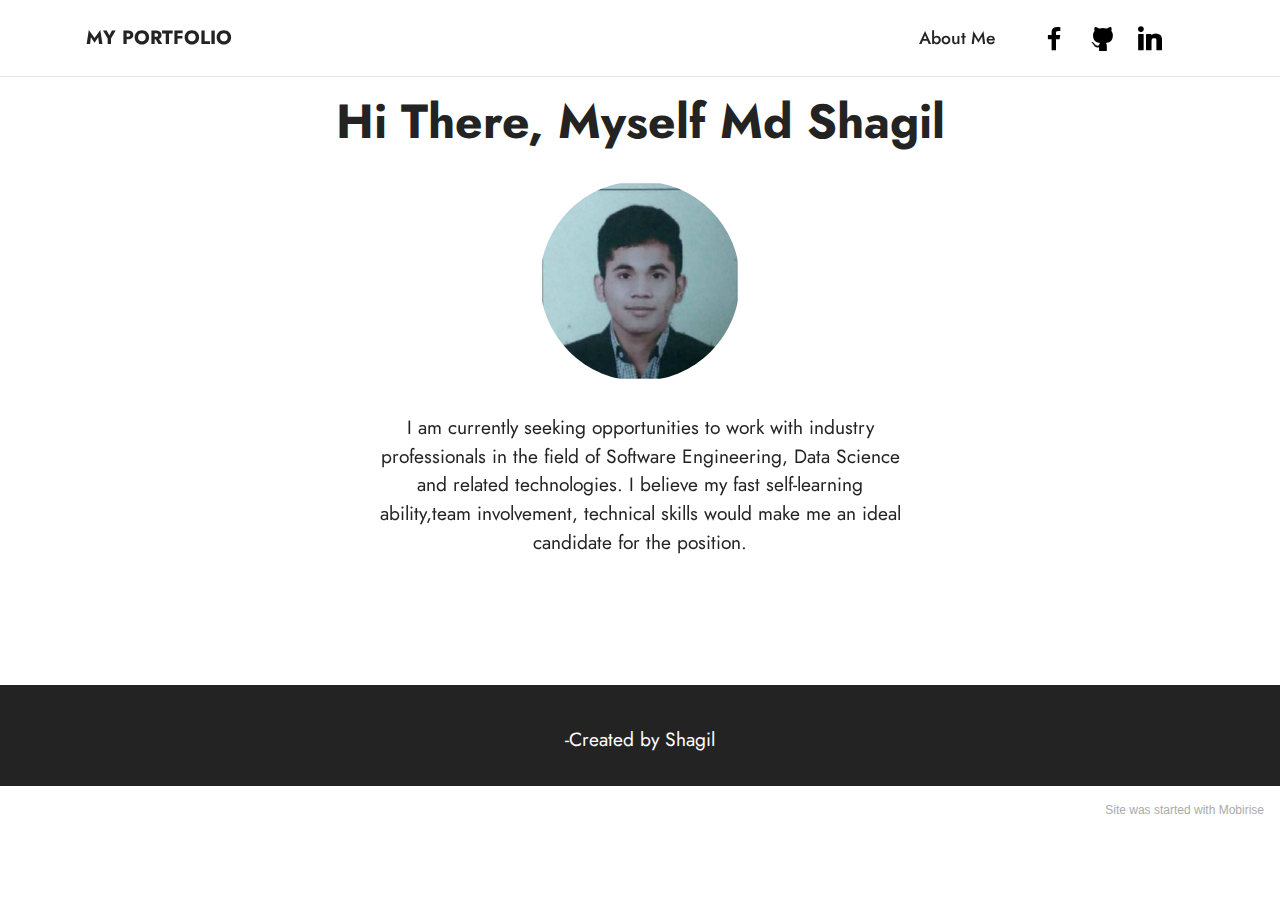
<file: index.html>
<!DOCTYPE html>
<html  >
<head>
  <!-- Site made with Mobirise Website Builder v5.2.0, https://mobirise.com -->
  <meta charset="UTF-8">
  <meta http-equiv="X-UA-Compatible" content="IE=edge">
  <meta name="generator" content="Mobirise v5.2.0, mobirise.com">
  <meta name="viewport" content="width=device-width, initial-scale=1, minimum-scale=1">
  <link rel="shortcut icon" href="assets/images/cmrit-128x91-1.png" type="image/x-icon">
  <meta name="description" content="">


  <title>Home</title>
  <link rel="stylesheet" href="assets/web/assets/mobirise-icons2/mobirise2.css">
  <link rel="stylesheet" href="assets/tether/tether.min.css">
  <link rel="stylesheet" href="assets/bootstrap/css/bootstrap.min.css">
  <link rel="stylesheet" href="assets/bootstrap/css/bootstrap-grid.min.css">
  <link rel="stylesheet" href="assets/bootstrap/css/bootstrap-reboot.min.css">
  <link rel="stylesheet" href="assets/dropdown/css/style.css">
  <link rel="stylesheet" href="assets/socicon/css/styles.css">
  <link rel="stylesheet" href="assets/theme/css/style.css">
  <link rel="preload" as="style" href="assets/mobirise/css/mbr-additional.css"><link rel="stylesheet" href="assets/mobirise/css/mbr-additional.css" type="text/css">




</head>
<body>

  <section class="menu cid-s48OLK6784" once="menu" id="menu1-h">

    <nav class="navbar navbar-dropdown navbar-fixed-top navbar-expand-lg">
        <div class="container">
            <div class="navbar-brand">

                <span class="navbar-caption-wrap"><a class="navbar-caption text-black text-primary display-7" href="index.html#top">MY PORTFOLIO</a></span>
            </div>
            <button class="navbar-toggler" type="button" data-toggle="collapse" data-target="#navbarSupportedContent" aria-controls="navbarNavAltMarkup" aria-expanded="false" aria-label="Toggle navigation">
                <div class="hamburger">
                    <span></span>
                    <span></span>
                    <span></span>
                    <span></span>
                </div>
            </button>
            <div class="collapse navbar-collapse" id="navbarSupportedContent">
                <ul class="navbar-nav nav-dropdown nav-right" data-app-modern-menu="true"><li class="nav-item"><a class="nav-link link text-black text-primary display-4" href="page1.html">About Me</a></li></ul>
                <div class="icons-menu">
                    <a class="iconfont-wrapper" href="https://www.facebook.com/shagil.nizami" target="_blank">
                        <span class="p-2 mbr-iconfont socicon-facebook socicon"></span>
                    </a>
                    <a class="iconfont-wrapper" href="https://github.com/shagilhmx" target="_blank">
                        <span class="p-2 mbr-iconfont socicon-github socicon"></span>
                    </a>
                    <a class="iconfont-wrapper" href="https://www.linkedin.com/in/md-shagil-nizami-04764917a/" target="_blank">
                        <span class="p-2 mbr-iconfont socicon-linkedin socicon"></span>
                    </a>

                </div>

            </div>
        </div>
    </nav>

</section>

<section class="testimonails3 carousel slide testimonials-slider cid-slkEC2g0fo" data-interval="false" id="testimonials3-l">





    <div class="text-center container-fluid">
        <h3 class="mb-4 mbr-fonts-style display-2"><strong>Hi There, Myself Md Shagil</strong></h3>

        <div class="carousel slide" role="listbox" data-pause="true" data-keyboard="false" data-ride="false" data-interval="false">
            <div class="carousel-inner">


            <div class="carousel-item">
                    <div class="user col-md-8">
                        <div class="user_image">
                            <img src="assets/images/photo-1579610886796-copy-1024x1024-400x400.jpg" alt="">
                        </div>
                        <div class="user_text mb-4">
                            <p class="mbr-fonts-style display-7">I am currently seeking opportunities to work with industry
<br>professionals in the field of Software Engineering, Data
Science
<br>and related technologies. I believe my fast self-learning
<br>ability,team involvement, technical skills would make me an
ideal
<br>candidate for the position.</p>
                        </div>


                    </div>
                </div></div>

        </div>
    </div>
</section>

<section class="footer3 cid-s48P1Icc8J" once="footers" id="footer3-i">





    <div class="container">
        <div class="media-container-row align-center mbr-white">

            <div class="row social-row">
                <div class="social-list align-right pb-2">
                </div>
            </div>
            <div class="row row-copirayt">
                <p class="mbr-text mb-0 mbr-fonts-style mbr-white align-center display-7">-Created by Shagil</p>
            </div>
        </div>
    </div>
</section><section style="background-color: #fff; font-family: -apple-system, BlinkMacSystemFont, 'Segoe UI', 'Roboto', 'Helvetica Neue', Arial, sans-serif; color:#aaa; font-size:12px; padding: 0; align-items: center; display: flex;"><a href="https://mobirise.site/f" style="flex: 1 1; height: 3rem; padding-left: 1rem;"></a><p style="flex: 0 0 auto; margin:0; padding-right:1rem;">Site was <a href="https://mobirise.site/g" style="color:#aaa;">started</a> with Mobirise</p></section><script src="assets/web/assets/jquery/jquery.min.js"></script>  <script src="assets/popper/popper.min.js"></script>  <script src="assets/tether/tether.min.js"></script>  <script src="assets/bootstrap/js/bootstrap.min.js"></script>  <script src="assets/smoothscroll/smooth-scroll.js"></script>  <script src="assets/bootstrapcarouselswipe/bootstrap-carousel-swipe.js"></script>  <script src="assets/mbr-testimonials-slider/mbr-testimonials-slider.js"></script>  <script src="assets/dropdown/js/nav-dropdown.js"></script>  <script src="assets/dropdown/js/navbar-dropdown.js"></script>  <script src="assets/touchswipe/jquery.touch-swipe.min.js"></script>  <script src="assets/theme/js/script.js"></script>


</body>
</html>
</file>
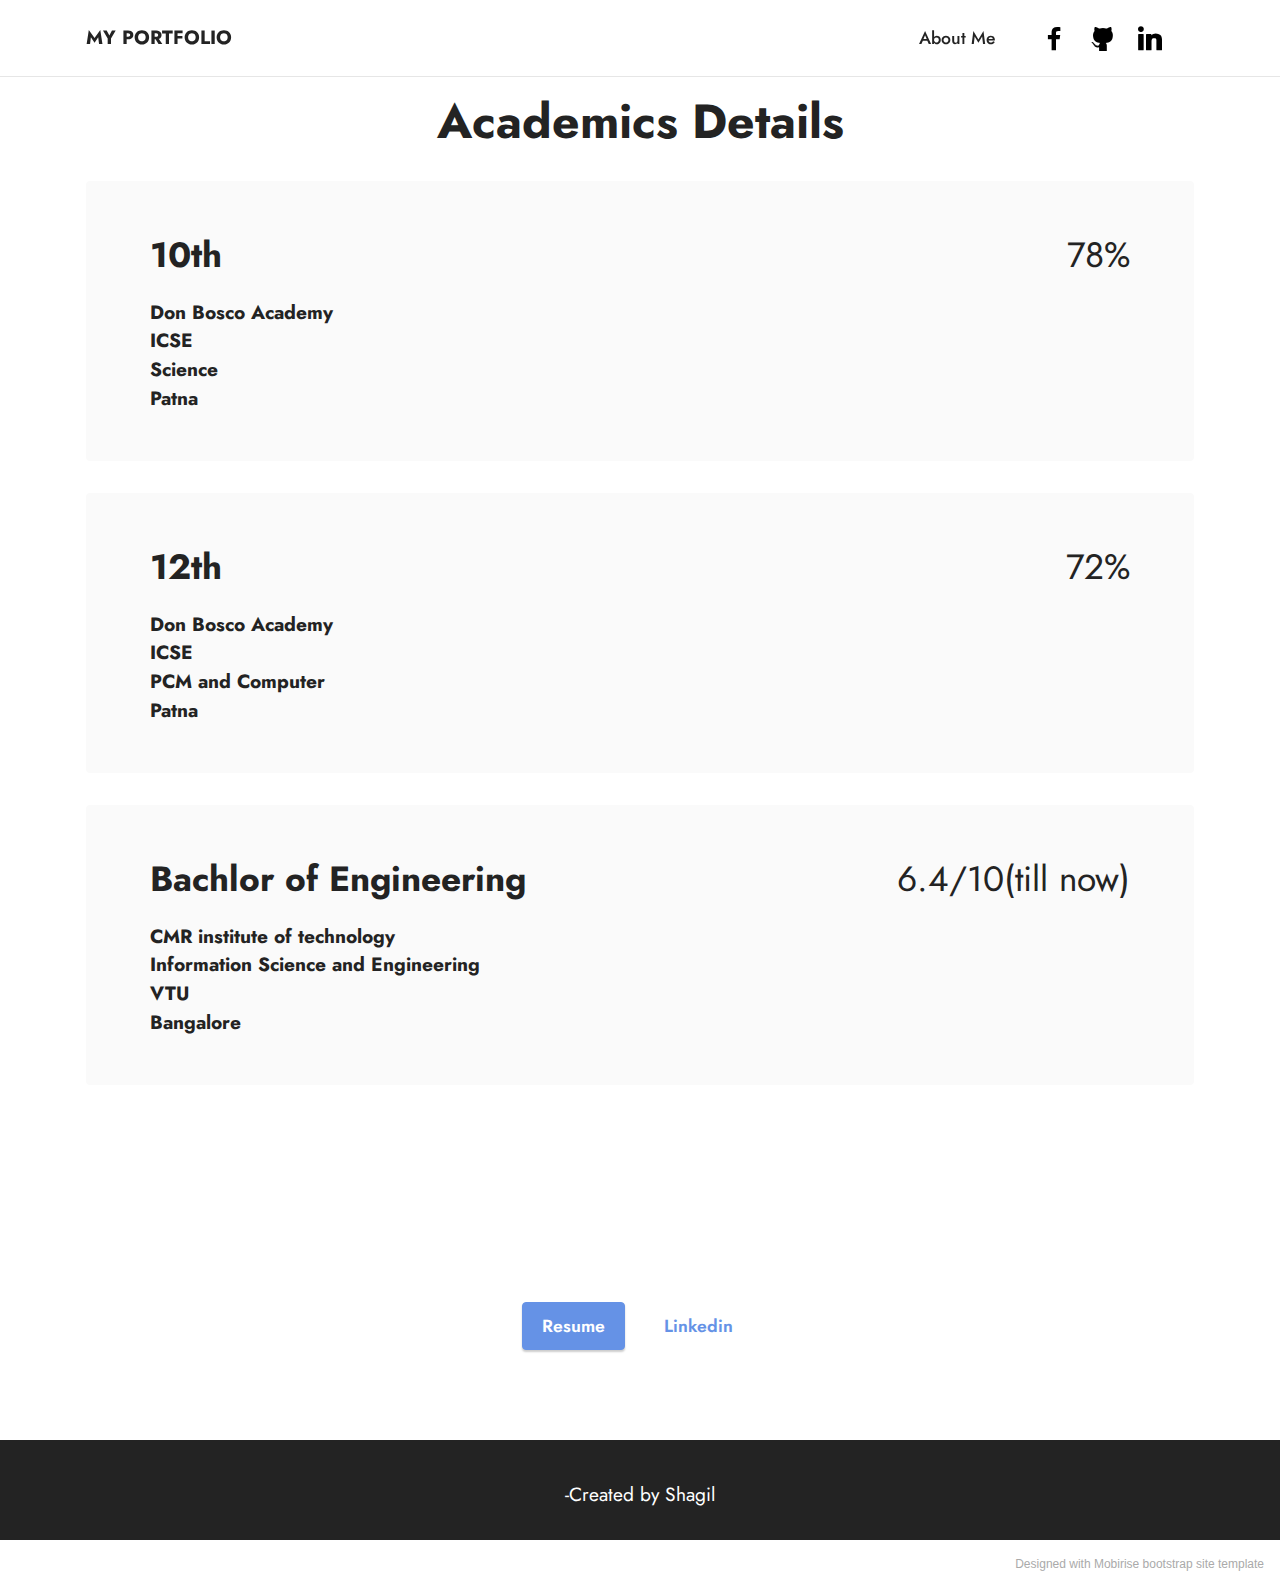
<file: page1.html>
<!DOCTYPE html>
<html  >
<head>
  <!-- Site made with Mobirise Website Builder v5.2.0, https://mobirise.com -->
  <meta charset="UTF-8">
  <meta http-equiv="X-UA-Compatible" content="IE=edge">
  <meta name="generator" content="Mobirise v5.2.0, mobirise.com">
  <meta name="viewport" content="width=device-width, initial-scale=1, minimum-scale=1">
  <link rel="shortcut icon" href="assets/images/cmrit-128x91-1.png" type="image/x-icon">
  <meta name="description" content="">


  <title>About Me</title>
  <link rel="stylesheet" href="assets/tether/tether.min.css">
  <link rel="stylesheet" href="assets/bootstrap/css/bootstrap.min.css">
  <link rel="stylesheet" href="assets/bootstrap/css/bootstrap-grid.min.css">
  <link rel="stylesheet" href="assets/bootstrap/css/bootstrap-reboot.min.css">
  <link rel="stylesheet" href="assets/dropdown/css/style.css">
  <link rel="stylesheet" href="assets/socicon/css/styles.css">
  <link rel="stylesheet" href="assets/theme/css/style.css">
  <link rel="preload" as="style" href="assets/mobirise/css/mbr-additional.css"><link rel="stylesheet" href="assets/mobirise/css/mbr-additional.css" type="text/css">




</head>
<body>

  <section class="menu cid-s48OLK6784" once="menu" id="menu1-m">

    <nav class="navbar navbar-dropdown navbar-fixed-top navbar-expand-lg">
        <div class="container">
            <div class="navbar-brand">

                <span class="navbar-caption-wrap"><a class="navbar-caption text-black text-primary display-7" href="index.html">MY PORTFOLIO</a></span>
            </div>
            <button class="navbar-toggler" type="button" data-toggle="collapse" data-target="#navbarSupportedContent" aria-controls="navbarNavAltMarkup" aria-expanded="false" aria-label="Toggle navigation">
                <div class="hamburger">
                    <span></span>
                    <span></span>
                    <span></span>
                    <span></span>
                </div>
            </button>
            <div class="collapse navbar-collapse" id="navbarSupportedContent">
                <ul class="navbar-nav nav-dropdown nav-right" data-app-modern-menu="true"><li class="nav-item"><a class="nav-link link text-black text-primary display-4" href="page1.html#top">About Me</a></li></ul>
                <div class="icons-menu">
                    <a class="iconfont-wrapper" href="https://www.facebook.com/shagil.nizami" target="_blank">
                        <span class="p-2 mbr-iconfont socicon-facebook socicon"></span>
                    </a>
                    <a class="iconfont-wrapper" href="https://github.com/shagilhmx" target="_blank">
                        <span class="p-2 mbr-iconfont socicon-github socicon"></span>
                    </a>
                    <a class="iconfont-wrapper" href="https://www.linkedin.com/in/md-shagil-nizami-04764917a/" target="_blank">
                        <span class="p-2 mbr-iconfont socicon-linkedin socicon"></span>
                    </a>

                </div>

            </div>
        </div>
    </nav>

</section>

<section class="features9 cid-slkM0jgzAH" id="features10-s">
    <!---->


    <div class="container">
        <div class="mbr-section-head">
            <h3 class="mbr-section-title mbr-fonts-style mb-0 display-2"><strong>Academics Details</strong></h3>

        </div>
        <div class="row mt-4">
            <div class="card col-12">
                <div class="card-wrapper">
                    <div class="top-line row">
                        <div class="col">
                            <h4 class="card-title mbr-fonts-style display-5"><strong>10th</strong></h4>
                        </div>
                        <div class="col-auto">
                            <p class="price mbr-fonts-style display-5">78%</p>
                        </div>
                    </div>
                    <div class="bottom-line">
                        <p class="mbr-text mbr-fonts-style display-7"><strong>Don Bosco Academy<br>ICSE<br>Science<br>Patna</strong></p>
                    </div>
                </div>
            </div>
            <div class="card col-12">
                <div class="card-wrapper">
                    <div class="top-line row">
                        <div class="col">
                            <h4 class="card-title mbr-fonts-style display-5"><strong>12th</strong></h4>
                        </div>
                        <div class="col-auto">
                            <p class="price mbr-fonts-style display-5">72%</p>
                        </div>
                    </div>
                    <div class="bottom-line">
                        <p class="mbr-text mbr-fonts-style display-7"><strong>Don Bosco Academy<br>ICSE<br>PCM and Computer<br>Patna</strong></p>
                    </div>
                </div>
            </div>
            <div class="card col-12">
                <div class="card-wrapper">
                    <div class="top-line row">
                        <div class="col">
                            <h4 class="card-title mbr-fonts-style display-5"><strong>Bachlor of Engineering</strong></h4>
                        </div>
                        <div class="col-auto">
                            <p class="price mbr-fonts-style display-5">6.4/10(till now)</p>
                        </div>
                    </div>
                    <div class="bottom-line">
                        <p class="mbr-text mbr-fonts-style display-7"><strong>CMR institute of technology<br>Information Science and Engineering<br>VTU<br>Bangalore</strong></p>
                    </div>
                </div>
            </div>









        </div>
    </div>
</section>

<section class="content11 cid-slkQvhMwK7" id="content11-u">

    <div class="container">
        <div class="row justify-content-center">
            <div class="col-md-12 col-lg-10">
                <div class="mbr-section-btn align-center"><a class="btn btn-primary display-4" href="https://drive.google.com/file/d/19HF86_-J2FEK1MqJgaIibORf1Py0BfDK/view" target="_blank">Resume</a>
                    <a class="btn btn-primary-outline display-4" href="https://www.linkedin.com/in/md-shagil-nizami-04764917a/" target="_blank">Linkedin&nbsp;</a></div>
            </div>
        </div>
    </div>
</section>

<section class="footer3 cid-s48P1Icc8J" once="footers" id="footer3-n">





    <div class="container">
        <div class="media-container-row align-center mbr-white">

            <div class="row social-row">
                <div class="social-list align-right pb-2">





</div>
            </div>
            <div class="row row-copirayt">
                <p class="mbr-text mb-0 mbr-fonts-style mbr-white align-center display-7">-Created by Shagil</p>
            </div>
        </div>
    </div>
</section><section style="background-color: #fff; font-family: -apple-system, BlinkMacSystemFont, 'Segoe UI', 'Roboto', 'Helvetica Neue', Arial, sans-serif; color:#aaa; font-size:12px; padding: 0; align-items: center; display: flex;"><a href="https://mobirise.site/d" style="flex: 1 1; height: 3rem; padding-left: 1rem;"></a><p style="flex: 0 0 auto; margin:0; padding-right:1rem;"><a href="https://mobirise.site/t" style="color:#aaa;">Designed</a> with Mobirise bootstrap site template</p></section><script src="assets/web/assets/jquery/jquery.min.js"></script>  <script src="assets/popper/popper.min.js"></script>  <script src="assets/tether/tether.min.js"></script>  <script src="assets/bootstrap/js/bootstrap.min.js"></script>  <script src="assets/smoothscroll/smooth-scroll.js"></script>  <script src="assets/dropdown/js/nav-dropdown.js"></script>  <script src="assets/dropdown/js/navbar-dropdown.js"></script>  <script src="assets/touchswipe/jquery.touch-swipe.min.js"></script>  <script src="assets/theme/js/script.js"></script>


</body>
</html>
</file>
<file: assets/web/assets/mobirise-icons2/mobirise2.css>
@font-face {
  font-family: 'Moririse2';
  font-display: swap;
  src:  url('mobirise2.eot?f2bix4');
  src:  url('mobirise2.eot?f2bix4#iefix') format('embedded-opentype'),
    url('mobirise2.ttf?f2bix4') format('truetype'),
    url('mobirise2.woff?f2bix4') format('woff'),
    url('mobirise2.svg?f2bix4#mobirise2') format('svg');
  font-weight: normal;
  font-style: normal;
}

[class^="mobi-"], [class*=" mobi-"] {
  /* use !important to prevent issues with browser extensions that change fonts */
  font-family: 'Moririse2' !important;
  speak: none;
  font-style: normal;
  font-weight: normal;
  font-variant: normal;
  text-transform: none;
  line-height: 1;

  /* Better Font Rendering =========== */
  -webkit-font-smoothing: antialiased;
  -moz-osx-font-smoothing: grayscale;
}

.mobi-mbri-add-submenu:before {
  content: "\e900";
}
.mobi-mbri-alert:before {
  content: "\e901";
}
.mobi-mbri-align-center:before {
  content: "\e902";
}
.mobi-mbri-align-justify:before {
  content: "\e903";
}
.mobi-mbri-align-left:before {
  content: "\e904";
}
.mobi-mbri-align-right:before {
  content: "\e905";
}
.mobi-mbri-android:before {
  content: "\e906";
}
.mobi-mbri-apple:before {
  content: "\e907";
}
.mobi-mbri-arrow-down:before {
  content: "\e908";
}
.mobi-mbri-arrow-next:before {
  content: "\e909";
}
.mobi-mbri-arrow-prev:before {
  content: "\e90a";
}
.mobi-mbri-arrow-up:before {
  content: "\e90b";
}
.mobi-mbri-bold:before {
  content: "\e90c";
}
.mobi-mbri-bookmark:before {
  content: "\e90d";
}
.mobi-mbri-bootstrap:before {
  content: "\e90e";
}
.mobi-mbri-briefcase:before {
  content: "\e90f";
}
.mobi-mbri-browse:before {
  content: "\e910";
}
.mobi-mbri-bulleted-list:before {
  content: "\e911";
}
.mobi-mbri-calendar:before {
  content: "\e912";
}
.mobi-mbri-camera:before {
  content: "\e913";
}
.mobi-mbri-cart-add:before {
  content: "\e914";
}
.mobi-mbri-cart-full:before {
  content: "\e915";
}
.mobi-mbri-cash:before {
  content: "\e916";
}
.mobi-mbri-change-style:before {
  content: "\e917";
}
.mobi-mbri-chat:before {
  content: "\e918";
}
.mobi-mbri-clock:before {
  content: "\e919";
}
.mobi-mbri-close:before {
  content: "\e91a";
}
.mobi-mbri-cloud:before {
  content: "\e91b";
}
.mobi-mbri-code:before {
  content: "\e91c";
}
.mobi-mbri-contact-form:before {
  content: "\e91d";
}
.mobi-mbri-credit-card:before {
  content: "\e91e";
}
.mobi-mbri-cursor-click:before {
  content: "\e91f";
}
.mobi-mbri-cust-feedback:before {
  content: "\e920";
}
.mobi-mbri-database:before {
  content: "\e921";
}
.mobi-mbri-delivery:before {
  content: "\e922";
}
.mobi-mbri-desktop:before {
  content: "\e923";
}
.mobi-mbri-devices:before {
  content: "\e924";
}
.mobi-mbri-down:before {
  content: "\e925";
}
.mobi-mbri-download-2:before {
  content: "\e926";
}
.mobi-mbri-download:before {
  content: "\e927";
}
.mobi-mbri-drag-n-drop-2:before {
  content: "\e928";
}
.mobi-mbri-drag-n-drop:before {
  content: "\e929";
}
.mobi-mbri-edit-2:before {
  content: "\e92a";
}
.mobi-mbri-edit:before {
  content: "\e92b";
}
.mobi-mbri-error:before {
  content: "\e92c";
}
.mobi-mbri-extension:before {
  content: "\e92d";
}
.mobi-mbri-features:before {
  content: "\e92e";
}
.mobi-mbri-file:before {
  content: "\e92f";
}
.mobi-mbri-flag:before {
  content: "\e930";
}
.mobi-mbri-folder:before {
  content: "\e931";
}
.mobi-mbri-gift:before {
  content: "\e932";
}
.mobi-mbri-github:before {
  content: "\e933";
}
.mobi-mbri-globe-2:before {
  content: "\e934";
}
.mobi-mbri-globe:before {
  content: "\e935";
}
.mobi-mbri-growing-chart:before {
  content: "\e936";
}
.mobi-mbri-hearth:before {
  content: "\e937";
}
.mobi-mbri-help:before {
  content: "\e938";
}
.mobi-mbri-home:before {
  content: "\e939";
}
.mobi-mbri-hot-cup:before {
  content: "\e93a";
}
.mobi-mbri-idea:before {
  content: "\e93b";
}
.mobi-mbri-image-gallery:before {
  content: "\e93c";
}
.mobi-mbri-image-slider:before {
  content: "\e93d";
}
.mobi-mbri-info:before {
  content: "\e93e";
}
.mobi-mbri-italic:before {
  content: "\e93f";
}
.mobi-mbri-key:before {
  content: "\e940";
}
.mobi-mbri-laptop:before {
  content: "\e941";
}
.mobi-mbri-layers:before {
  content: "\e942";
}
.mobi-mbri-left-right:before {
  content: "\e943";
}
.mobi-mbri-left:before {
  content: "\e944";
}
.mobi-mbri-letter:before {
  content: "\e945";
}
.mobi-mbri-like:before {
  content: "\e946";
}
.mobi-mbri-link:before {
  content: "\e947";
}
.mobi-mbri-lock:before {
  content: "\e948";
}
.mobi-mbri-login:before {
  content: "\e949";
}
.mobi-mbri-logout:before {
  content: "\e94a";
}
.mobi-mbri-magic-stick:before {
  content: "\e94b";
}
.mobi-mbri-map-pin:before {
  content: "\e94c";
}
.mobi-mbri-menu:before {
  content: "\e94d";
}
.mobi-mbri-mobile-2:before {
  content: "\e94e";
}
.mobi-mbri-mobile-horizontal:before {
  content: "\e94f";
}
.mobi-mbri-mobile:before {
  content: "\e950";
}
.mobi-mbri-mobirise:before {
  content: "\e951";
}
.mobi-mbri-more-horizontal:before {
  content: "\e952";
}
.mobi-mbri-more-vertical:before {
  content: "\e953";
}
.mobi-mbri-music:before {
  content: "\e954";
}
.mobi-mbri-new-file:before {
  content: "\e955";
}
.mobi-mbri-numbered-list:before {
  content: "\e956";
}
.mobi-mbri-opened-folder:before {
  content: "\e957";
}
.mobi-mbri-pages:before {
  content: "\e958";
}
.mobi-mbri-paper-plane:before {
  content: "\e959";
}
.mobi-mbri-paperclip:before {
  content: "\e95a";
}
.mobi-mbri-phone:before {
  content: "\e95b";
}
.mobi-mbri-photo:before {
  content: "\e95c";
}
.mobi-mbri-photos:before {
  content: "\e95d";
}
.mobi-mbri-pin:before {
  content: "\e95e";
}
.mobi-mbri-play:before {
  content: "\e95f";
}
.mobi-mbri-plus:before {
  content: "\e960";
}
.mobi-mbri-preview:before {
  content: "\e961";
}
.mobi-mbri-print:before {
  content: "\e962";
}
.mobi-mbri-protect:before {
  content: "\e963";
}
.mobi-mbri-question:before {
  content: "\e964";
}
.mobi-mbri-quote-left:before {
  content: "\e965";
}
.mobi-mbri-quote-right:before {
  content: "\e966";
}
.mobi-mbri-redo:before {
  content: "\e967";
}
.mobi-mbri-refresh:before {
  content: "\e968";
}
.mobi-mbri-responsive-2:before {
  content: "\e969";
}
.mobi-mbri-responsive:before {
  content: "\e96a";
}
.mobi-mbri-right:before {
  content: "\e96b";
}
.mobi-mbri-rocket:before {
  content: "\e96c";
}
.mobi-mbri-sad-face:before {
  content: "\e96d";
}
.mobi-mbri-sale:before {
  content: "\e96e";
}
.mobi-mbri-save:before {
  content: "\e96f";
}
.mobi-mbri-search:before {
  content: "\e970";
}
.mobi-mbri-setting-2:before {
  content: "\e971";
}
.mobi-mbri-setting-3:before {
  content: "\e972";
}
.mobi-mbri-setting:before {
  content: "\e973";
}
.mobi-mbri-share:before {
  content: "\e974";
}
.mobi-mbri-shopping-bag:before {
  content: "\e975";
}
.mobi-mbri-shopping-basket:before {
  content: "\e976";
}
.mobi-mbri-shopping-cart:before {
  content: "\e977";
}
.mobi-mbri-sites:before {
  content: "\e978";
}
.mobi-mbri-smile-face:before {
  content: "\e979";
}
.mobi-mbri-speed:before {
  content: "\e97a";
}
.mobi-mbri-star:before {
  content: "\e97b";
}
.mobi-mbri-success:before {
  content: "\e97c";
}
.mobi-mbri-sun:before {
  content: "\e97d";
}
.mobi-mbri-sun2:before {
  content: "\e97e";
}
.mobi-mbri-tablet-vertical:before {
  content: "\e97f";
}
.mobi-mbri-tablet:before {
  content: "\e980";
}
.mobi-mbri-target:before {
  content: "\e981";
}
.mobi-mbri-timer:before {
  content: "\e982";
}
.mobi-mbri-to-ftp:before {
  content: "\e983";
}
.mobi-mbri-to-local-drive:before {
  content: "\e984";
}
.mobi-mbri-touch-swipe:before {
  content: "\e985";
}
.mobi-mbri-touch:before {
  content: "\e986";
}
.mobi-mbri-trash:before {
  content: "\e987";
}
.mobi-mbri-underline:before {
  content: "\e988";
}
.mobi-mbri-undo:before {
  content: "\e989";
}
.mobi-mbri-unlink:before {
  content: "\e98a";
}
.mobi-mbri-unlock:before {
  content: "\e98b";
}
.mobi-mbri-up-down:before {
  content: "\e98c";
}
.mobi-mbri-up:before {
  content: "\e98d";
}
.mobi-mbri-update:before {
  content: "\e98e";
}
.mobi-mbri-upload-2:before {
  content: "\e98f";
}
.mobi-mbri-upload:before {
  content: "\e990";
}
.mobi-mbri-user-2:before {
  content: "\e991";
}
.mobi-mbri-user:before {
  content: "\e992";
}
.mobi-mbri-users:before {
  content: "\e993";
}
.mobi-mbri-video-play:before {
  content: "\e994";
}
.mobi-mbri-video:before {
  content: "\e995";
}
.mobi-mbri-watch:before {
  content: "\e996";
}
.mobi-mbri-website-theme-2:before {
  content: "\e997";
}
.mobi-mbri-website-theme:before {
  content: "\e998";
}
.mobi-mbri-wifi:before {
  content: "\e999";
}
.mobi-mbri-windows:before {
  content: "\e99a";
}
.mobi-mbri-zoom-in:before {
  content: "\e99b";
}
.mobi-mbri-zoom-out:before {
  content: "\e99c";
}
</file>
<file: assets/dropdown/css/style.css>
.navbar-dropdown {
  left: 0;
  padding: 0;
  position: absolute;
  right: 0;
  top: 0;
  transition: all 0.45s ease;
  z-index: 1030;
  background: #282828; }
  .navbar-dropdown .navbar-logo {
    margin-right: 0.8rem;
    transition: margin 0.3s ease-in-out;
    vertical-align: middle; }
    .navbar-dropdown .navbar-logo img {
      height: 3.125rem;
      transition: all 0.3s ease-in-out; }
    .navbar-dropdown .navbar-logo.mbr-iconfont {
      font-size: 3.125rem;
      line-height: 3.125rem; }
  .navbar-dropdown .navbar-caption {
    font-weight: 700;
    white-space: normal;
    vertical-align: -4px;
    line-height: 3.125rem !important; }
    .navbar-dropdown .navbar-caption, .navbar-dropdown .navbar-caption:hover {
      color: inherit;
      text-decoration: none; }
  .navbar-dropdown .mbr-iconfont + .navbar-caption {
    vertical-align: -1px; }
  .navbar-dropdown.navbar-fixed-top {
    position: fixed; }
  .navbar-dropdown .navbar-brand span {
    vertical-align: -4px; }
  .navbar-dropdown.bg-color.transparent {
    background: none; }
  .navbar-dropdown.navbar-short .navbar-brand {
    padding: 0.625rem 0; }
    .navbar-dropdown.navbar-short .navbar-brand span {
      vertical-align: -1px; }
  .navbar-dropdown.navbar-short .navbar-caption {
    line-height: 2.375rem !important;
    vertical-align: -2px; }
  .navbar-dropdown.navbar-short .navbar-logo {
    margin-right: 0.5rem; }
    .navbar-dropdown.navbar-short .navbar-logo img {
      height: 2.375rem; }
    .navbar-dropdown.navbar-short .navbar-logo.mbr-iconfont {
      font-size: 2.375rem;
      line-height: 2.375rem; }
  .navbar-dropdown.navbar-short .mbr-table-cell {
    height: 3.625rem; }
  .navbar-dropdown .navbar-close {
    left: 0.6875rem;
    position: fixed;
    top: 0.75rem;
    z-index: 1000; }
  .navbar-dropdown .hamburger-icon {
    content: "";
    display: inline-block;
    vertical-align: middle;
    width: 16px;
    -webkit-box-shadow: 0 -6px 0 1px #282828,0 0 0 1px #282828,0 6px 0 1px #282828;
    -moz-box-shadow: 0 -6px 0 1px #282828,0 0 0 1px #282828,0 6px 0 1px #282828;
    box-shadow: 0 -6px 0 1px #282828,0 0 0 1px #282828,0 6px 0 1px #282828; }

.dropdown-menu .dropdown-toggle[data-toggle="dropdown-submenu"]::after {
  border-bottom: 0.35em solid transparent;
  border-left: 0.35em solid;
  border-right: 0;
  border-top: 0.35em solid transparent;
  margin-left: 0.3rem; }

.dropdown-menu .dropdown-item:focus {
  outline: 0; }

.nav-dropdown {
  font-size: 0.75rem;
  font-weight: 500;
  height: auto !important; }
  .nav-dropdown .nav-btn {
    padding-left: 1rem; }
  .nav-dropdown .link {
    margin: .667em 1.667em;
    font-weight: 500;
    padding: 0;
    transition: color .2s ease-in-out; }
    .nav-dropdown .link.dropdown-toggle {
      margin-right: 2.583em; }
      .nav-dropdown .link.dropdown-toggle::after {
        margin-left: .25rem;
        border-top: 0.35em solid;
        border-right: 0.35em solid transparent;
        border-left: 0.35em solid transparent;
        border-bottom: 0; }
      .nav-dropdown .link.dropdown-toggle[aria-expanded="true"] {
        margin: 0;
        padding: 0.667em 3.263em  0.667em 1.667em; }
  .nav-dropdown .link::after,
  .nav-dropdown .dropdown-item::after {
    color: inherit; }
  .nav-dropdown .btn {
    font-size: 0.75rem;
    font-weight: 700;
    letter-spacing: 0;
    margin-bottom: 0;
    padding-left: 1.25rem;
    padding-right: 1.25rem; }
  .nav-dropdown .dropdown-menu {
    border-radius: 0;
    border: 0;
    left: 0;
    margin: 0;
    padding-bottom: 1.25rem;
    padding-top: 1.25rem;
    position: relative; }
  .nav-dropdown .dropdown-submenu {
    margin-left: 0.125rem;
    top: 0; }
  .nav-dropdown .dropdown-item {
    font-weight: 500;
    line-height: 2;
    padding: 0.3846em 4.615em 0.3846em 1.5385em;
    position: relative;
    transition: color .2s ease-in-out, background-color .2s ease-in-out; }
    .nav-dropdown .dropdown-item::after {
      margin-top: -0.3077em;
      position: absolute;
      right: 1.1538em;
      top: 50%; }
    .nav-dropdown .dropdown-item:focus, .nav-dropdown .dropdown-item:hover {
      background: none; }

@media (max-width: 767px) {
  .nav-dropdown.navbar-toggleable-sm {
    bottom: 0;
    display: none;
    left: 0;
    overflow-x: hidden;
    position: fixed;
    top: 0;
    transform: translateX(-100%);
    -ms-transform: translateX(-100%);
    -webkit-transform: translateX(-100%);
    width: 18.75rem;
    z-index: 999; } }
.nav-dropdown.navbar-toggleable-xl {
  bottom: 0;
  display: none;
  left: 0;
  overflow-x: hidden;
  position: fixed;
  top: 0;
  transform: translateX(-100%);
  -ms-transform: translateX(-100%);
  -webkit-transform: translateX(-100%);
  width: 18.75rem;
  z-index: 999; }

.nav-dropdown-sm {
  display: block !important;
  overflow-x: hidden;
  overflow: auto;
  padding-top: 3.875rem; }
  .nav-dropdown-sm::after {
    content: "";
    display: block;
    height: 3rem;
    width: 100%; }
  .nav-dropdown-sm.collapse.in ~ .navbar-close {
    display: block !important; }
  .nav-dropdown-sm.collapsing, .nav-dropdown-sm.collapse.in {
    transform: translateX(0);
    -ms-transform: translateX(0);
    -webkit-transform: translateX(0);
    transition: all 0.25s ease-out;
    -webkit-transition: all 0.25s ease-out;
    background: #282828; }
  .nav-dropdown-sm.collapsing[aria-expanded="false"] {
    transform: translateX(-100%);
    -ms-transform: translateX(-100%);
    -webkit-transform: translateX(-100%); }
  .nav-dropdown-sm .nav-item {
    display: block;
    margin-left: 0 !important;
    padding-left: 0; }
  .nav-dropdown-sm .link,
  .nav-dropdown-sm .dropdown-item {
    border-top: 1px dotted rgba(255, 255, 255, 0.1);
    font-size: 0.8125rem;
    line-height: 1.6;
    margin: 0 !important;
    padding: 0.875rem 2.4rem 0.875rem 1.5625rem !important;
    position: relative;
    white-space: normal; }
    .nav-dropdown-sm .link:focus, .nav-dropdown-sm .link:hover,
    .nav-dropdown-sm .dropdown-item:focus,
    .nav-dropdown-sm .dropdown-item:hover {
      background: rgba(0, 0, 0, 0.2) !important;
      color: #c0a375; }
  .nav-dropdown-sm .nav-btn {
    position: relative;
    padding: 1.5625rem 1.5625rem 0 1.5625rem; }
    .nav-dropdown-sm .nav-btn::before {
      border-top: 1px dotted rgba(255, 255, 255, 0.1);
      content: "";
      left: 0;
      position: absolute;
      top: 0;
      width: 100%; }
    .nav-dropdown-sm .nav-btn + .nav-btn {
      padding-top: 0.625rem; }
      .nav-dropdown-sm .nav-btn + .nav-btn::before {
        display: none; }
  .nav-dropdown-sm .btn {
    padding: 0.625rem 0; }
  .nav-dropdown-sm .dropdown-toggle[data-toggle="dropdown-submenu"]::after {
    margin-left: .25rem;
    border-top: 0.35em solid;
    border-right: 0.35em solid transparent;
    border-left: 0.35em solid transparent;
    border-bottom: 0; }
  .nav-dropdown-sm .dropdown-toggle[data-toggle="dropdown-submenu"][aria-expanded="true"]::after {
    border-top: 0;
    border-right: 0.35em solid transparent;
    border-left: 0.35em solid transparent;
    border-bottom: 0.35em solid; }
  .nav-dropdown-sm .dropdown-menu {
    margin: 0;
    padding: 0;
    position: relative;
    top: 0;
    left: 0;
    width: 100%;
    border: 0;
    float: none;
    border-radius: 0;
    background: none; }
  .nav-dropdown-sm .dropdown-submenu {
    left: 100%;
    margin-left: 0.125rem;
    margin-top: -1.25rem;
    top: 0; }

.navbar-toggleable-sm .nav-dropdown .dropdown-menu {
  position: absolute; }

.navbar-toggleable-sm .nav-dropdown .dropdown-submenu {
  left: 100%;
  margin-left: 0.125rem;
  margin-top: -1.25rem;
  top: 0; }

.navbar-toggleable-sm.opened .nav-dropdown .dropdown-menu {
  position: relative; }

.navbar-toggleable-sm.opened .nav-dropdown .dropdown-submenu {
  left: 0;
  margin-left: 00rem;
  margin-top: 0rem;
  top: 0; }

.is-builder .nav-dropdown.collapsing {
  transition: none !important; }

/*# sourceMappingURL=style.css.map */
</file>
<file: assets/socicon/css/styles.css>
@charset "UTF-8";

@font-face {
  font-family: 'Socicon';
  src:  url('../fonts/socicon.eot');
  src:  url('../fonts/socicon.eot?#iefix') format('embedded-opentype'),
    url('../fonts/socicon.woff2') format('woff2'),
    url('../fonts/socicon.ttf') format('truetype'),
    url('../fonts/socicon.woff') format('woff'),
    url('../fonts/socicon.svg#socicon') format('svg');
  font-weight: normal;
  font-style: normal;
}

[data-icon]:before {
  font-family: "socicon" !important;
  content: attr(data-icon);
  font-style: normal !important;
  font-weight: normal !important;
  font-variant: normal !important;
  text-transform: none !important;
  speak: none;
  line-height: 1;
  -webkit-font-smoothing: antialiased;
  -moz-osx-font-smoothing: grayscale;
}

[class^="socicon-"], [class*=" socicon-"] {
  /* use !important to prevent issues with browser extensions that change fonts */
  font-family: 'Socicon' !important;
  speak: none;
  font-style: normal;
  font-weight: normal;
  font-variant: normal;
  text-transform: none;
  line-height: 1;

  /* Better Font Rendering =========== */
  -webkit-font-smoothing: antialiased;
  -moz-osx-font-smoothing: grayscale;
}

.socicon-eitaa:before {
  content: "\e97c";
}
.socicon-soroush:before {
  content: "\e97d";
}
.socicon-bale:before {
  content: "\e97e";
}
.socicon-zazzle:before {
  content: "\e97b";
}
.socicon-society6:before {
  content: "\e97a";
}
.socicon-redbubble:before {
  content: "\e979";
}
.socicon-avvo:before {
  content: "\e978";
}
.socicon-stitcher:before {
  content: "\e977";
}
.socicon-googlehangouts:before {
  content: "\e974";
}
.socicon-dlive:before {
  content: "\e975";
}
.socicon-vsco:before {
  content: "\e976";
}
.socicon-flipboard:before {
  content: "\e973";
}
.socicon-ubuntu:before {
  content: "\e958";
}
.socicon-artstation:before {
  content: "\e959";
}
.socicon-invision:before {
  content: "\e95a";
}
.socicon-torial:before {
  content: "\e95b";
}
.socicon-collectorz:before {
  content: "\e95c";
}
.socicon-seenthis:before {
  content: "\e95d";
}
.socicon-googleplaymusic:before {
  content: "\e95e";
}
.socicon-debian:before {
  content: "\e95f";
}
.socicon-filmfreeway:before {
  content: "\e960";
}
.socicon-gnome:before {
  content: "\e961";
}
.socicon-itchio:before {
  content: "\e962";
}
.socicon-jamendo:before {
  content: "\e963";
}
.socicon-mix:before {
  content: "\e964";
}
.socicon-sharepoint:before {
  content: "\e965";
}
.socicon-tinder:before {
  content: "\e966";
}
.socicon-windguru:before {
  content: "\e967";
}
.socicon-cdbaby:before {
  content: "\e968";
}
.socicon-elementaryos:before {
  content: "\e969";
}
.socicon-stage32:before {
  content: "\e96a";
}
.socicon-tiktok:before {
  content: "\e96b";
}
.socicon-gitter:before {
  content: "\e96c";
}
.socicon-letterboxd:before {
  content: "\e96d";
}
.socicon-threema:before {
  content: "\e96e";
}
.socicon-splice:before {
  content: "\e96f";
}
.socicon-metapop:before {
  content: "\e970";
}
.socicon-naver:before {
  content: "\e971";
}
.socicon-remote:before {
  content: "\e972";
}
.socicon-internet:before {
  content: "\e957";
}
.socicon-moddb:before {
  content: "\e94b";
}
.socicon-indiedb:before {
  content: "\e94c";
}
.socicon-traxsource:before {
  content: "\e94d";
}
.socicon-gamefor:before {
  content: "\e94e";
}
.socicon-pixiv:before {
  content: "\e94f";
}
.socicon-myanimelist:before {
  content: "\e950";
}
.socicon-blackberry:before {
  content: "\e951";
}
.socicon-wickr:before {
  content: "\e952";
}
.socicon-spip:before {
  content: "\e953";
}
.socicon-napster:before {
  content: "\e954";
}
.socicon-beatport:before {
  content: "\e955";
}
.socicon-hackerone:before {
  content: "\e956";
}
.socicon-hackernews:before {
  content: "\e946";
}
.socicon-smashwords:before {
  content: "\e947";
}
.socicon-kobo:before {
  content: "\e948";
}
.socicon-bookbub:before {
  content: "\e949";
}
.socicon-mailru:before {
  content: "\e94a";
}
.socicon-gitlab:before {
  content: "\e945";
}
.socicon-instructables:before {
  content: "\e944";
}
.socicon-portfolio:before {
  content: "\e943";
}
.socicon-codered:before {
  content: "\e940";
}
.socicon-origin:before {
  content: "\e941";
}
.socicon-nextdoor:before {
  content: "\e942";
}
.socicon-udemy:before {
  content: "\e93f";
}
.socicon-livemaster:before {
  content: "\e93e";
}
.socicon-crunchbase:before {
  content: "\e93b";
}
.socicon-homefy:before {
  content: "\e93c";
}
.socicon-calendly:before {
  content: "\e93d";
}
.socicon-realtor:before {
  content: "\e90f";
}
.socicon-tidal:before {
  content: "\e910";
}
.socicon-qobuz:before {
  content: "\e911";
}
.socicon-natgeo:before {
  content: "\e912";
}
.socicon-mastodon:before {
  content: "\e913";
}
.socicon-unsplash:before {
  content: "\e914";
}
.socicon-homeadvisor:before {
  content: "\e915";
}
.socicon-angieslist:before {
  content: "\e916";
}
.socicon-codepen:before {
  content: "\e917";
}
.socicon-slack:before {
  content: "\e918";
}
.socicon-openaigym:before {
  content: "\e919";
}
.socicon-logmein:before {
  content: "\e91a";
}
.socicon-fiverr:before {
  content: "\e91b";
}
.socicon-gotomeeting:before {
  content: "\e91c";
}
.socicon-aliexpress:before {
  content: "\e91d";
}
.socicon-guru:before {
  content: "\e91e";
}
.socicon-appstore:before {
  content: "\e91f";
}
.socicon-homes:before {
  content: "\e920";
}
.socicon-zoom:before {
  content: "\e921";
}
.socicon-alibaba:before {
  content: "\e922";
}
.socicon-craigslist:before {
  content: "\e923";
}
.socicon-wix:before {
  content: "\e924";
}
.socicon-redfin:before {
  content: "\e925";
}
.socicon-googlecalendar:before {
  content: "\e926";
}
.socicon-shopify:before {
  content: "\e927";
}
.socicon-freelancer:before {
  content: "\e928";
}
.socicon-seedrs:before {
  content: "\e929";
}
.socicon-bing:before {
  content: "\e92a";
}
.socicon-doodle:before {
  content: "\e92b";
}
.socicon-bonanza:before {
  content: "\e92c";
}
.socicon-squarespace:before {
  content: "\e92d";
}
.socicon-toptal:before {
  content: "\e92e";
}
.socicon-gust:before {
  content: "\e92f";
}
.socicon-ask:before {
  content: "\e930";
}
.socicon-trulia:before {
  content: "\e931";
}
.socicon-loomly:before {
  content: "\e932";
}
.socicon-ghost:before {
  content: "\e933";
}
.socicon-upwork:before {
  content: "\e934";
}
.socicon-fundable:before {
  content: "\e935";
}
.socicon-booking:before {
  content: "\e936";
}
.socicon-googlemaps:before {
  content: "\e937";
}
.socicon-zillow:before {
  content: "\e938";
}
.socicon-niconico:before {
  content: "\e939";
}
.socicon-toneden:before {
  content: "\e93a";
}
.socicon-augment:before {
  content: "\e908";
}
.socicon-bitbucket:before {
  content: "\e909";
}
.socicon-fyuse:before {
  content: "\e90a";
}
.socicon-yt-gaming:before {
  content: "\e90b";
}
.socicon-sketchfab:before {
  content: "\e90c";
}
.socicon-mobcrush:before {
  content: "\e90d";
}
.socicon-microsoft:before {
  content: "\e90e";
}
.socicon-pandora:before {
  content: "\e907";
}
.socicon-messenger:before {
  content: "\e906";
}
.socicon-gamewisp:before {
  content: "\e905";
}
.socicon-bloglovin:before {
  content: "\e904";
}
.socicon-tunein:before {
  content: "\e903";
}
.socicon-gamejolt:before {
  content: "\e901";
}
.socicon-trello:before {
  content: "\e902";
}
.socicon-spreadshirt:before {
  content: "\e900";
}
.socicon-500px:before {
  content: "\e000";
}
.socicon-8tracks:before {
  content: "\e001";
}
.socicon-airbnb:before {
  content: "\e002";
}
.socicon-alliance:before {
  content: "\e003";
}
.socicon-amazon:before {
  content: "\e004";
}
.socicon-amplement:before {
  content: "\e005";
}
.socicon-android:before {
  content: "\e006";
}
.socicon-angellist:before {
  content: "\e007";
}
.socicon-apple:before {
  content: "\e008";
}
.socicon-appnet:before {
  content: "\e009";
}
.socicon-baidu:before {
  content: "\e00a";
}
.socicon-bandcamp:before {
  content: "\e00b";
}
.socicon-battlenet:before {
  content: "\e00c";
}
.socicon-mixer:before {
  content: "\e00d";
}
.socicon-bebee:before {
  content: "\e00e";
}
.socicon-bebo:before {
  content: "\e00f";
}
.socicon-behance:before {
  content: "\e010";
}
.socicon-blizzard:before {
  content: "\e011";
}
.socicon-blogger:before {
  content: "\e012";
}
.socicon-buffer:before {
  content: "\e013";
}
.socicon-chrome:before {
  content: "\e014";
}
.socicon-coderwall:before {
  content: "\e015";
}
.socicon-curse:before {
  content: "\e016";
}
.socicon-dailymotion:before {
  content: "\e017";
}
.socicon-deezer:before {
  content: "\e018";
}
.socicon-delicious:before {
  content: "\e019";
}
.socicon-deviantart:before {
  content: "\e01a";
}
.socicon-diablo:before {
  content: "\e01b";
}
.socicon-digg:before {
  content: "\e01c";
}
.socicon-discord:before {
  content: "\e01d";
}
.socicon-disqus:before {
  content: "\e01e";
}
.socicon-douban:before {
  content: "\e01f";
}
.socicon-draugiem:before {
  content: "\e020";
}
.socicon-dribbble:before {
  content: "\e021";
}
.socicon-drupal:before {
  content: "\e022";
}
.socicon-ebay:before {
  content: "\e023";
}
.socicon-ello:before {
  content: "\e024";
}
.socicon-endomodo:before {
  content: "\e025";
}
.socicon-envato:before {
  content: "\e026";
}
.socicon-etsy:before {
  content: "\e027";
}
.socicon-facebook:before {
  content: "\e028";
}
.socicon-feedburner:before {
  content: "\e029";
}
.socicon-filmweb:before {
  content: "\e02a";
}
.socicon-firefox:before {
  content: "\e02b";
}
.socicon-flattr:before {
  content: "\e02c";
}
.socicon-flickr:before {
  content: "\e02d";
}
.socicon-formulr:before {
  content: "\e02e";
}
.socicon-forrst:before {
  content: "\e02f";
}
.socicon-foursquare:before {
  content: "\e030";
}
.socicon-friendfeed:before {
  content: "\e031";
}
.socicon-github:before {
  content: "\e032";
}
.socicon-goodreads:before {
  content: "\e033";
}
.socicon-google:before {
  content: "\e034";
}
.socicon-googlescholar:before {
  content: "\e035";
}
.socicon-googlegroups:before {
  content: "\e036";
}
.socicon-googlephotos:before {
  content: "\e037";
}
.socicon-googleplus:before {
  content: "\e038";
}
.socicon-grooveshark:before {
  content: "\e039";
}
.socicon-hackerrank:before {
  content: "\e03a";
}
.socicon-hearthstone:before {
  content: "\e03b";
}
.socicon-hellocoton:before {
  content: "\e03c";
}
.socicon-heroes:before {
  content: "\e03d";
}
.socicon-smashcast:before {
  content: "\e03e";
}
.socicon-horde:before {
  content: "\e03f";
}
.socicon-houzz:before {
  content: "\e040";
}
.socicon-icq:before {
  content: "\e041";
}
.socicon-identica:before {
  content: "\e042";
}
.socicon-imdb:before {
  content: "\e043";
}
.socicon-instagram:before {
  content: "\e044";
}
.socicon-issuu:before {
  content: "\e045";
}
.socicon-istock:before {
  content: "\e046";
}
.socicon-itunes:before {
  content: "\e047";
}
.socicon-keybase:before {
  content: "\e048";
}
.socicon-lanyrd:before {
  content: "\e049";
}
.socicon-lastfm:before {
  content: "\e04a";
}
.socicon-line:before {
  content: "\e04b";
}
.socicon-linkedin:before {
  content: "\e04c";
}
.socicon-livejournal:before {
  content: "\e04d";
}
.socicon-lyft:before {
  content: "\e04e";
}
.socicon-macos:before {
  content: "\e04f";
}
.socicon-mail:before {
  content: "\e050";
}
.socicon-medium:before {
  content: "\e051";
}
.socicon-meetup:before {
  content: "\e052";
}
.socicon-mixcloud:before {
  content: "\e053";
}
.socicon-modelmayhem:before {
  content: "\e054";
}
.socicon-mumble:before {
  content: "\e055";
}
.socicon-myspace:before {
  content: "\e056";
}
.socicon-newsvine:before {
  content: "\e057";
}
.socicon-nintendo:before {
  content: "\e058";
}
.socicon-npm:before {
  content: "\e059";
}
.socicon-odnoklassniki:before {
  content: "\e05a";
}
.socicon-openid:before {
  content: "\e05b";
}
.socicon-opera:before {
  content: "\e05c";
}
.socicon-outlook:before {
  content: "\e05d";
}
.socicon-overwatch:before {
  content: "\e05e";
}
.socicon-patreon:before {
  content: "\e05f";
}
.socicon-paypal:before {
  content: "\e060";
}
.socicon-periscope:before {
  content: "\e061";
}
.socicon-persona:before {
  content: "\e062";
}
.socicon-pinterest:before {
  content: "\e063";
}
.socicon-play:before {
  content: "\e064";
}
.socicon-player:before {
  content: "\e065";
}
.socicon-playstation:before {
  content: "\e066";
}
.socicon-pocket:before {
  content: "\e067";
}
.socicon-qq:before {
  content: "\e068";
}
.socicon-quora:before {
  content: "\e069";
}
.socicon-raidcall:before {
  content: "\e06a";
}
.socicon-ravelry:before {
  content: "\e06b";
}
.socicon-reddit:before {
  content: "\e06c";
}
.socicon-renren:before {
  content: "\e06d";
}
.socicon-researchgate:before {
  content: "\e06e";
}
.socicon-residentadvisor:before {
  content: "\e06f";
}
.socicon-reverbnation:before {
  content: "\e070";
}
.socicon-rss:before {
  content: "\e071";
}
.socicon-sharethis:before {
  content: "\e072";
}
.socicon-skype:before {
  content: "\e073";
}
.socicon-slideshare:before {
  content: "\e074";
}
.socicon-smugmug:before {
  content: "\e075";
}
.socicon-snapchat:before {
  content: "\e076";
}
.socicon-songkick:before {
  content: "\e077";
}
.socicon-soundcloud:before {
  content: "\e078";
}
.socicon-spotify:before {
  content: "\e079";
}
.socicon-stackexchange:before {
  content: "\e07a";
}
.socicon-stackoverflow:before {
  content: "\e07b";
}
.socicon-starcraft:before {
  content: "\e07c";
}
.socicon-stayfriends:before {
  content: "\e07d";
}
.socicon-steam:before {
  content: "\e07e";
}
.socicon-storehouse:before {
  content: "\e07f";
}
.socicon-strava:before {
  content: "\e080";
}
.socicon-streamjar:before {
  content: "\e081";
}
.socicon-stumbleupon:before {
  content: "\e082";
}
.socicon-swarm:before {
  content: "\e083";
}
.socicon-teamspeak:before {
  content: "\e084";
}
.socicon-teamviewer:before {
  content: "\e085";
}
.socicon-technorati:before {
  content: "\e086";
}
.socicon-telegram:before {
  content: "\e087";
}
.socicon-tripadvisor:before {
  content: "\e088";
}
.socicon-tripit:before {
  content: "\e089";
}
.socicon-triplej:before {
  content: "\e08a";
}
.socicon-tumblr:before {
  content: "\e08b";
}
.socicon-twitch:before {
  content: "\e08c";
}
.socicon-twitter:before {
  content: "\e08d";
}
.socicon-uber:before {
  content: "\e08e";
}
.socicon-ventrilo:before {
  content: "\e08f";
}
.socicon-viadeo:before {
  content: "\e090";
}
.socicon-viber:before {
  content: "\e091";
}
.socicon-viewbug:before {
  content: "\e092";
}
.socicon-vimeo:before {
  content: "\e093";
}
.socicon-vine:before {
  content: "\e094";
}
.socicon-vkontakte:before {
  content: "\e095";
}
.socicon-warcraft:before {
  content: "\e096";
}
.socicon-wechat:before {
  content: "\e097";
}
.socicon-weibo:before {
  content: "\e098";
}
.socicon-whatsapp:before {
  content: "\e099";
}
.socicon-wikipedia:before {
  content: "\e09a";
}
.socicon-windows:before {
  content: "\e09b";
}
.socicon-wordpress:before {
  content: "\e09c";
}
.socicon-wykop:before {
  content: "\e09d";
}
.socicon-xbox:before {
  content: "\e09e";
}
.socicon-xing:before {
  content: "\e09f";
}
.socicon-yahoo:before {
  content: "\e0a0";
}
.socicon-yammer:before {
  content: "\e0a1";
}
.socicon-yandex:before {
  content: "\e0a2";
}
.socicon-yelp:before {
  content: "\e0a3";
}
.socicon-younow:before {
  content: "\e0a4";
}
.socicon-youtube:before {
  content: "\e0a5";
}
.socicon-zapier:before {
  content: "\e0a6";
}
.socicon-zerply:before {
  content: "\e0a7";
}
.socicon-zomato:before {
  content: "\e0a8";
}
.socicon-zynga:before {
  content: "\e0a9";
}
</file>
<file: assets/theme/css/style.css>
section {
  background-color: #ffffff;
}

body {
  font-style: normal;
  line-height: 1.5;
  font-weight: 400;
  color: #232323;
  position: relative;
}

section,
.container,
.container-fluid {
  position: relative;
  word-wrap: break-word;
}

a.mbr-iconfont:hover {
  text-decoration: none;
}

.article .lead p,
.article .lead ul,
.article .lead ol,
.article .lead pre,
.article .lead blockquote {
  margin-bottom: 0;
}

a {
  font-style: normal;
  font-weight: 400;
  cursor: pointer;
}

a, a:hover {
  text-decoration: none;
}

.mbr-section-title {
  font-style: normal;
  line-height: 1.3;
}

.mbr-section-subtitle {
  line-height: 1.3;
}

.mbr-text {
  font-style: normal;
  line-height: 1.7;
}

h1,
h2,
h3,
h4,
h5,
h6,
.display-1,
.display-2,
.display-4,
.display-5,
.display-7,
span,
p,
a {
  line-height: 1;
  word-break: break-word;
  word-wrap: break-word;
  font-weight: 400;
}

b,
strong {
  font-weight: bold;
}

input:-webkit-autofill, input:-webkit-autofill:hover, input:-webkit-autofill:focus, input:-webkit-autofill:active {
  -webkit-transition-delay: 9999s;
          transition-delay: 9999s;
  -webkit-transition-property: background-color, color;
  transition-property: background-color, color;
}

textarea[type="hidden"] {
  display: none;
}

section {
  background-position: 50% 50%;
  background-repeat: no-repeat;
  background-size: cover;
}

section .mbr-background-video,
section .mbr-background-video-preview {
  position: absolute;
  bottom: 0;
  left: 0;
  right: 0;
  top: 0;
}

.hidden {
  visibility: hidden;
}

.mbr-z-index20 {
  z-index: 20;
}

/*! Base colors */
.mbr-white {
  color: #ffffff;
}

.mbr-black {
  color: #111111;
}

.mbr-bg-white {
  background-color: #ffffff;
}

.mbr-bg-black {
  background-color: #000000;
}

/*! Text-aligns */
.align-left {
  text-align: left;
}

.align-center {
  text-align: center;
}

.align-right {
  text-align: right;
}

/*! Font-weight  */
.mbr-light {
  font-weight: 300;
}

.mbr-regular {
  font-weight: 400;
}

.mbr-semibold {
  font-weight: 500;
}

.mbr-bold {
  font-weight: 700;
}

/*! Media  */
.media-content {
  -ms-flex-preferred-size: 100%;
      flex-basis: 100%;
}

.media-container-row {
  display: -webkit-box;
  display: -ms-flexbox;
  display: flex;
  -webkit-box-orient: horizontal;
  -webkit-box-direction: normal;
      -ms-flex-direction: row;
          flex-direction: row;
  -ms-flex-wrap: wrap;
      flex-wrap: wrap;
  -webkit-box-pack: center;
      -ms-flex-pack: center;
          justify-content: center;
  -ms-flex-line-pack: center;
      align-content: center;
  -webkit-box-align: start;
      -ms-flex-align: start;
          align-items: start;
}

.media-container-row .media-size-item {
  width: 400px;
}

.media-container-column {
  display: -webkit-box;
  display: -ms-flexbox;
  display: flex;
  -webkit-box-orient: vertical;
  -webkit-box-direction: normal;
      -ms-flex-direction: column;
          flex-direction: column;
  -ms-flex-wrap: wrap;
      flex-wrap: wrap;
  -webkit-box-pack: center;
      -ms-flex-pack: center;
          justify-content: center;
  -ms-flex-line-pack: center;
      align-content: center;
  -webkit-box-align: stretch;
      -ms-flex-align: stretch;
          align-items: stretch;
}

.media-container-column > * {
  width: 100%;
}

@media (min-width: 992px) {
  .media-container-row {
    -ms-flex-wrap: nowrap;
        flex-wrap: nowrap;
  }
}

figure {
  margin-bottom: 0;
  overflow: hidden;
}

figure[mbr-media-size] {
  -webkit-transition: width 0.1s;
  transition: width 0.1s;
}

img,
iframe {
  display: block;
  width: 100%;
}

.card {
  background-color: transparent;
  border: none;
}

.card-box {
  width: 100%;
}

.card-img {
  text-align: center;
  -ms-flex-negative: 0;
      flex-shrink: 0;
  -webkit-flex-shrink: 0;
}

.media {
  max-width: 100%;
  margin: 0 auto;
}

.mbr-figure {
  -ms-flex-item-align: center;
      -ms-grid-row-align: center;
      align-self: center;
}

.media-container > div {
  max-width: 100%;
}

.mbr-figure img,
.card-img img {
  width: 100%;
}

@media (max-width: 991px) {
  .media-size-item {
    width: auto !important;
  }
  .media {
    width: auto;
  }
  .mbr-figure {
    width: 100% !important;
  }
}

/*! Buttons */
.mbr-section-btn {
  margin-left: -0.6rem;
  margin-right: -0.6rem;
  font-size: 0;
}

.btn {
  font-weight: 600;
  border-width: 1px;
  font-style: normal;
  margin: 0.6rem 0.6rem;
  white-space: normal;
  -webkit-transition: all 0.2s ease-in-out;
  transition: all 0.2s ease-in-out;
  display: -webkit-inline-box;
  display: -ms-inline-flexbox;
  display: inline-flex;
  -webkit-box-align: center;
      -ms-flex-align: center;
          align-items: center;
  -webkit-box-pack: center;
      -ms-flex-pack: center;
          justify-content: center;
  word-break: break-word;
}

.btn-sm {
  font-weight: 600;
  letter-spacing: 0px;
  -webkit-transition: all 0.3s ease-in-out;
  transition: all 0.3s ease-in-out;
}

.btn-md {
  font-weight: 600;
  letter-spacing: 0px;
  -webkit-transition: all 0.3s ease-in-out;
  transition: all 0.3s ease-in-out;
}

.btn-lg {
  font-weight: 600;
  letter-spacing: 0px;
  -webkit-transition: all 0.3s ease-in-out;
  transition: all 0.3s ease-in-out;
}

.btn-form {
  margin: 0;
}

.btn-form:hover {
  cursor: pointer;
}

nav .mbr-section-btn {
  margin-left: 0rem;
  margin-right: 0rem;
}

/*! Btn icon margin */
.btn .mbr-iconfont,
.btn.btn-sm .mbr-iconfont {
  -webkit-box-ordinal-group: 2;
      -ms-flex-order: 1;
          order: 1;
  cursor: pointer;
  margin-left: 0.5rem;
  vertical-align: sub;
}

.btn.btn-md .mbr-iconfont,
.btn.btn-md .mbr-iconfont {
  margin-left: 0.8rem;
}

.mbr-regular {
  font-weight: 400;
}

.mbr-semibold {
  font-weight: 500;
}

.mbr-bold {
  font-weight: 700;
}

[type="submit"] {
  -webkit-appearance: none;
}

/*! Full-screen */
.mbr-fullscreen .mbr-overlay {
  min-height: 100vh;
}

.mbr-fullscreen {
  display: -webkit-box;
  display: -ms-flexbox;
  display: flex;
  display: -moz-flex;
  display: -ms-flex;
  display: -o-flex;
  -webkit-box-align: center;
      -ms-flex-align: center;
          align-items: center;
  min-height: 100vh;
  padding-top: 3rem;
  padding-bottom: 3rem;
}

/*! Map */
.map {
  height: 25rem;
  position: relative;
}

.map iframe {
  width: 100%;
  height: 100%;
}

/*! Scroll to top arrow */
.mbr-arrow-up {
  bottom: 25px;
  right: 90px;
  position: fixed;
  text-align: right;
  z-index: 5000;
  color: #ffffff;
  font-size: 22px;
}

.mbr-arrow-up a {
  background: rgba(0, 0, 0, 0.2);
  border-radius: 50%;
  color: #fff;
  display: inline-block;
  height: 60px;
  width: 60px;
  border: 2px solid #fff;
  outline-style: none !important;
  position: relative;
  text-decoration: none;
  -webkit-transition: all 0.3s ease-in-out;
  transition: all 0.3s ease-in-out;
  cursor: pointer;
  text-align: center;
}

.mbr-arrow-up a:hover {
  background-color: rgba(0, 0, 0, 0.4);
}

.mbr-arrow-up a i {
  line-height: 60px;
}

.mbr-arrow-up-icon {
  display: block;
  color: #fff;
}

.mbr-arrow-up-icon::before {
  content: "\203a";
  display: inline-block;
  font-family: serif;
  font-size: 22px;
  line-height: 1;
  font-style: normal;
  position: relative;
  top: 6px;
  left: -4px;
  -webkit-transform: rotate(-90deg);
          transform: rotate(-90deg);
}

/*! Arrow Down */
.mbr-arrow {
  position: absolute;
  bottom: 45px;
  left: 50%;
  width: 60px;
  height: 60px;
  cursor: pointer;
  background-color: rgba(80, 80, 80, 0.5);
  border-radius: 50%;
  -webkit-transform: translateX(-50%);
          transform: translateX(-50%);
}

@media (max-width: 767px) {
  .mbr-arrow {
    display: none;
  }
}

.mbr-arrow > a {
  display: inline-block;
  text-decoration: none;
  outline-style: none;
  -webkit-animation: arrowdown 1.7s ease-in-out infinite;
          animation: arrowdown 1.7s ease-in-out infinite;
  color: #ffffff;
}

.mbr-arrow > a > i {
  position: absolute;
  top: -2px;
  left: 15px;
  font-size: 2rem;
}

#scrollToTop a i::before {
  content: "";
  position: absolute;
  display: block;
  border-bottom: 2.5px solid #fff;
  border-left: 2.5px solid #fff;
  width: 27.8%;
  height: 27.8%;
  left: 50%;
  top: 50%;
  -webkit-transform: rotate(135deg);
  transform: translateY(-30%) translateX(-50%) rotate(135deg);
}

@keyframes arrowdown {
  0% {
    -webkit-transform: translateY(0px);
            transform: translateY(0px);
  }
  50% {
    -webkit-transform: translateY(-5px);
            transform: translateY(-5px);
  }
  100% {
    -webkit-transform: translateY(0px);
            transform: translateY(0px);
  }
}

@-webkit-keyframes arrowdown {
  0% {
    -webkit-transform: translateY(0px);
            transform: translateY(0px);
  }
  50% {
    -webkit-transform: translateY(-5px);
            transform: translateY(-5px);
  }
  100% {
    -webkit-transform: translateY(0px);
            transform: translateY(0px);
  }
}

@media (max-width: 500px) {
  .mbr-arrow-up {
    left: 50%;
    right: auto;
  }
}

/*Gradients animation*/
@keyframes gradient-animation {
  from {
    background-position: 0% 100%;
    -webkit-animation-timing-function: ease-in-out;
            animation-timing-function: ease-in-out;
  }
  to {
    background-position: 100% 0%;
    -webkit-animation-timing-function: ease-in-out;
            animation-timing-function: ease-in-out;
  }
}

@-webkit-keyframes gradient-animation {
  from {
    background-position: 0% 100%;
    -webkit-animation-timing-function: ease-in-out;
            animation-timing-function: ease-in-out;
  }
  to {
    background-position: 100% 0%;
    -webkit-animation-timing-function: ease-in-out;
            animation-timing-function: ease-in-out;
  }
}

.bg-gradient {
  background-size: 200% 200%;
  animation: gradient-animation 5s infinite alternate;
  -webkit-animation: gradient-animation 5s infinite alternate;
}

.menu .navbar-brand {
  display: -webkit-flex;
}

.menu .navbar-brand span {
  display: -webkit-box;
  display: -ms-flexbox;
  display: flex;
  display: -webkit-flex;
}

.menu .navbar-brand .navbar-caption-wrap {
  display: -webkit-flex;
}

.menu .navbar-brand .navbar-logo img {
  display: -webkit-flex;
}

@media (min-width: 768px) and (max-width: 991px) {
  .menu .navbar-toggleable-sm .navbar-nav {
    display: -webkit-box;
    display: -ms-flexbox;
  }
}

@media (max-width: 991px) {
  .menu .navbar-collapse {
    max-height: 93.5vh;
  }
  .menu .navbar-collapse.show {
    overflow: auto;
  }
}

@media (min-width: 992px) {
  .menu .navbar-nav.nav-dropdown {
    display: -webkit-flex;
  }
  .menu .navbar-toggleable-sm .navbar-collapse {
    display: -webkit-flex !important;
  }
  .menu .collapsed .navbar-collapse {
    max-height: 93.5vh;
  }
  .menu .collapsed .navbar-collapse.show {
    overflow: auto;
  }
}

@media (max-width: 767px) {
  .menu .navbar-collapse {
    max-height: 80vh;
  }
}

.nav-link .mbr-iconfont {
  margin-right: .5rem;
}

.navbar {
  display: -webkit-flex;
  -webkit-flex-wrap: wrap;
  -webkit-align-items: center;
  -webkit-justify-content: space-between;
}

.navbar-collapse {
  -webkit-flex-basis: 100%;
  -webkit-flex-grow: 1;
  -webkit-align-items: center;
}

.nav-dropdown .link {
  padding: 0.667em 1.667em !important;
  margin: 0 !important;
}

.nav {
  display: -webkit-flex;
  -webkit-flex-wrap: wrap;
}

.row {
  display: -webkit-flex;
  -webkit-flex-wrap: wrap;
}

.justify-content-center {
  -webkit-justify-content: center;
}

.form-inline {
  display: -webkit-flex;
}

.card-wrapper {
  -webkit-flex: 1;
}

.carousel-control {
  z-index: 10;
  display: -webkit-flex;
}

.carousel-controls {
  display: -webkit-flex;
}

.media {
  display: -webkit-flex;
}

.form-group:focus {
  outline: none;
}

.jq-selectbox__select {
  padding: 7px 0;
  position: relative;
}

.jq-selectbox__dropdown {
  overflow: hidden;
  border-radius: 10px;
  position: absolute;
  top: 100%;
  left: 0 !important;
  width: 100% !important;
}

.jq-selectbox__trigger-arrow {
  right: 0;
  -webkit-transform: translateY(-50%);
          transform: translateY(-50%);
}

.jq-selectbox li {
  padding: 1.07em 0.5em;
}

input[type="range"] {
  padding-left: 0 !important;
  padding-right: 0 !important;
}

.modal-dialog,
.modal-content {
  height: 100%;
}

.modal-dialog .carousel-inner {
  height: calc(100vh - 1.75rem);
}

@media (max-width: 575px) {
  .modal-dialog .carousel-inner {
    height: calc(100vh - 1rem);
  }
}

.carousel-item {
  text-align: center;
}

.carousel-item img {
  margin: auto;
}

.navbar-toggler {
  -webkit-align-self: flex-start;
  -ms-flex-item-align: start;
  align-self: flex-start;
  padding: 0.25rem 0.75rem;
  font-size: 1.25rem;
  line-height: 1;
  background: transparent;
  border: 1px solid transparent;
  border-radius: 0.25rem;
}

.navbar-toggler:focus,
.navbar-toggler:hover {
  text-decoration: none;
}

.navbar-toggler-icon {
  display: inline-block;
  width: 1.5em;
  height: 1.5em;
  vertical-align: middle;
  content: "";
  background: no-repeat center center;
  background-size: 100% 100%;
}

.navbar-toggler-left {
  position: absolute;
  left: 1rem;
}

.navbar-toggler-right {
  position: absolute;
  right: 1rem;
}

.card-img {
  width: auto;
}

.menu .navbar.collapsed:not(.beta-menu) {
  -webkit-box-orient: vertical;
  -webkit-box-direction: normal;
      -ms-flex-direction: column;
          flex-direction: column;
}

.carousel-item.active,
.carousel-item-next,
.carousel-item-prev {
  display: -webkit-box;
  display: -ms-flexbox;
  display: flex;
}

.note-air-layout .dropup .dropdown-menu,
.note-air-layout .navbar-fixed-bottom .dropdown .dropdown-menu {
  bottom: initial !important;
}

html,
body {
  height: auto;
  min-height: 100vh;
}

.dropup .dropdown-toggle::after {
  display: none;
}

.form-asterisk {
  font-family: initial;
  position: absolute;
  top: -2px;
  font-weight: normal;
}

.form-control-label {
  position: relative;
  cursor: pointer;
  margin-bottom: 0.357em;
  padding: 0;
}

.alert {
  color: #ffffff;
  border-radius: 0;
  border: 0;
  font-size: 1.1rem;
  line-height: 1.5;
  margin-bottom: 1.875rem;
  padding: 1.25rem;
  position: relative;
  text-align: center;
}

.alert.alert-form::after {
  background-color: inherit;
  bottom: -7px;
  content: "";
  display: block;
  height: 14px;
  left: 50%;
  margin-left: -7px;
  position: absolute;
  -webkit-transform: rotate(45deg);
          transform: rotate(45deg);
  width: 14px;
}

.form-control {
  background-color: #ffffff;
  background-clip: border-box;
  color: #232323;
  line-height: 1rem !important;
  height: auto;
  padding: 0.6rem 1.2rem;
  -webkit-transition: border-color 0.25s ease 0s;
  transition: border-color 0.25s ease 0s;
  border: 1px solid transparent !important;
  border-radius: 4px;
  -webkit-box-shadow: rgba(0, 0, 0, 0.07) 0px 1px 1px 0px, rgba(0, 0, 0, 0.07) 0px 1px 3px 0px, rgba(0, 0, 0, 0.03) 0px 0px 0px 1px;
          box-shadow: rgba(0, 0, 0, 0.07) 0px 1px 1px 0px, rgba(0, 0, 0, 0.07) 0px 1px 3px 0px, rgba(0, 0, 0, 0.03) 0px 0px 0px 1px;
}

.form-active .form-control:invalid {
  border-color: red;
}

form .row {
  margin-left: -0.6rem;
  margin-right: -0.6rem;
}

form .row [class*="col"] {
  padding-left: 0.6rem;
  padding-right: 0.6rem;
}

form .mbr-section-btn {
  margin: 0;
  padding-left: 0.6rem;
  padding-right: 0.6rem;
}

form .btn {
  display: -webkit-box;
  display: -ms-flexbox;
  display: flex;
  padding: 0.6rem 1.2rem;
  margin: 0;
}

form .form-check-input {
  margin-top: .5;
}

textarea.form-control {
  line-height: 1.5rem !important;
}

.form-group {
  margin-bottom: 1.2rem;
}

.form-control,
form .btn {
  min-height: 48px;
}

.gdpr-block label span.textGDPR input[name='gdpr'] {
  top: 7px;
}

.form-control:focus {
  -webkit-box-shadow: none;
          box-shadow: none;
}

:focus {
  outline: none;
}

.mbr-overlay {
  background-color: #000;
  bottom: 0;
  left: 0;
  opacity: 0.5;
  position: absolute;
  right: 0;
  top: 0;
  z-index: 0;
  pointer-events: none;
}

blockquote {
  font-style: italic;
  padding: 3rem;
  font-size: 1.09rem;
  position: relative;
  border-left: 3px solid;
}

ul,
ol,
pre,
blockquote {
  margin-bottom: 2.3125rem;
}

.mt-4 {
  margin-top: 2rem !important;
}

.mb-4 {
  margin-bottom: 2rem !important;
}

@media (min-width: 992px) {
  .container {
    padding-left: 16px;
    padding-right: 16px;
  }
  .row {
    margin-left: -16px;
    margin-right: -16px;
  }
  .row > [class*="col"] {
    padding-left: 16px;
    padding-right: 16px;
  }
}

@media (min-width: 768px) {
  .container-fluid {
    padding-left: 32px;
    padding-right: 32px;
  }
}

@media (min-width: 768px) and (max-width: 991px) {
  .mbr-container {
    padding-left: 32px;
    padding-right: 32px;
  }
}

@media (max-width: 767px) {
  .mbr-container {
    padding-left: 16px;
    padding-right: 16px;
  }
}

.card-wrapper,
.item-wrapper {
  overflow: hidden;
}

.app-video-wrapper > img {
  opacity: 1;
}
/*# sourceMappingURL=style.css.map */.engine {
	position: absolute;
	text-indent: -2400px;
	text-align: center;
	padding: 0;
	top: 0;
	left: -2400px;
}
</file>
<file: assets/mobirise/css/mbr-additional.css>
@import url(https://fonts.googleapis.com/css?family=Jost:100,200,300,400,500,600,700,800,900,100i,200i,300i,400i,500i,600i,700i,800i,900i&display=swap);





body {
  font-family: IBM Plex Sans;
}
.display-1 {
  font-family: 'Jost', sans-serif;
  font-size: 4.6rem;
  line-height: 1.1;
}
.display-1 > .mbr-iconfont {
  font-size: 5.75rem;
}
.display-2 {
  font-family: 'Jost', sans-serif;
  font-size: 3rem;
  line-height: 1.1;
}
.display-2 > .mbr-iconfont {
  font-size: 3.75rem;
}
.display-4 {
  font-family: 'Jost', sans-serif;
  font-size: 1.1rem;
  line-height: 1.5;
}
.display-4 > .mbr-iconfont {
  font-size: 1.375rem;
}
.display-5 {
  font-family: 'Jost', sans-serif;
  font-size: 2.2rem;
  line-height: 1.5;
}
.display-5 > .mbr-iconfont {
  font-size: 2.75rem;
}
.display-7 {
  font-family: 'Jost', sans-serif;
  font-size: 1.2rem;
  line-height: 1.5;
}
.display-7 > .mbr-iconfont {
  font-size: 1.5rem;
}
/* ---- Fluid typography for mobile devices ---- */
/* 1.4 - font scale ratio ( bootstrap == 1.42857 ) */
/* 100vw - current viewport width */
/* (48 - 20)  48 == 48rem == 768px, 20 == 20rem == 320px(minimal supported viewport) */
/* 0.65 - min scale variable, may vary */
@media (max-width: 992px) {
  .display-1 {
    font-size: 3.68rem;
  }
}
@media (max-width: 768px) {
  .display-1 {
    font-size: 3.22rem;
    font-size: calc( 2.26rem + (4.6 - 2.26) * ((100vw - 20rem) / (48 - 20)));
    line-height: calc( 1.1 * (2.26rem + (4.6 - 2.26) * ((100vw - 20rem) / (48 - 20))));
  }
  .display-2 {
    font-size: 2.4rem;
    font-size: calc( 1.7rem + (3 - 1.7) * ((100vw - 20rem) / (48 - 20)));
    line-height: calc( 1.3 * (1.7rem + (3 - 1.7) * ((100vw - 20rem) / (48 - 20))));
  }
  .display-4 {
    font-size: 0.88rem;
    font-size: calc( 1.0350000000000001rem + (1.1 - 1.0350000000000001) * ((100vw - 20rem) / (48 - 20)));
    line-height: calc( 1.4 * (1.0350000000000001rem + (1.1 - 1.0350000000000001) * ((100vw - 20rem) / (48 - 20))));
  }
  .display-5 {
    font-size: 1.76rem;
    font-size: calc( 1.42rem + (2.2 - 1.42) * ((100vw - 20rem) / (48 - 20)));
    line-height: calc( 1.4 * (1.42rem + (2.2 - 1.42) * ((100vw - 20rem) / (48 - 20))));
  }
  .display-7 {
    font-size: 0.96rem;
    font-size: calc( 1.07rem + (1.2 - 1.07) * ((100vw - 20rem) / (48 - 20)));
    line-height: calc( 1.4 * (1.07rem + (1.2 - 1.07) * ((100vw - 20rem) / (48 - 20))));
  }
}
/* Buttons */
.btn {
  padding: 0.6rem 1.2rem;
  border-radius: 4px;
}
.btn-sm {
  padding: 0.6rem 1.2rem;
  border-radius: 4px;
}
.btn-md {
  padding: 0.6rem 1.2rem;
  border-radius: 4px;
}
.btn-lg {
  padding: 1rem 2.6rem;
  border-radius: 4px;
}
.bg-primary {
  background-color: #6592e6 !important;
}
.bg-success {
  background-color: #40b0bf !important;
}
.bg-info {
  background-color: #47b5ed !important;
}
.bg-warning {
  background-color: #ffe161 !important;
}
.bg-danger {
  background-color: #ff9966 !important;
}
.btn-primary,
.btn-primary:active {
  background-color: #6592e6 !important;
  border-color: #6592e6 !important;
  color: #ffffff !important;
  box-shadow: 0 2px 2px 0 rgba(0, 0, 0, 0.2);
}
.btn-primary:hover,
.btn-primary:focus,
.btn-primary.focus,
.btn-primary.active {
  color: #ffffff !important;
  background-color: #2260d2 !important;
  border-color: #2260d2 !important;
  box-shadow: 0 2px 5px 0 rgba(0, 0, 0, 0.2);
}
.btn-primary.disabled,
.btn-primary:disabled {
  color: #ffffff !important;
  background-color: #2260d2 !important;
  border-color: #2260d2 !important;
}
.btn-secondary,
.btn-secondary:active {
  background-color: #ff6666 !important;
  border-color: #ff6666 !important;
  color: #ffffff !important;
  box-shadow: 0 2px 2px 0 rgba(0, 0, 0, 0.2);
}
.btn-secondary:hover,
.btn-secondary:focus,
.btn-secondary.focus,
.btn-secondary.active {
  color: #ffffff !important;
  background-color: #ff0f0f !important;
  border-color: #ff0f0f !important;
  box-shadow: 0 2px 5px 0 rgba(0, 0, 0, 0.2);
}
.btn-secondary.disabled,
.btn-secondary:disabled {
  color: #ffffff !important;
  background-color: #ff0f0f !important;
  border-color: #ff0f0f !important;
}
.btn-info,
.btn-info:active {
  background-color: #47b5ed !important;
  border-color: #47b5ed !important;
  color: #ffffff !important;
  box-shadow: 0 2px 2px 0 rgba(0, 0, 0, 0.2);
}
.btn-info:hover,
.btn-info:focus,
.btn-info.focus,
.btn-info.active {
  color: #ffffff !important;
  background-color: #148cca !important;
  border-color: #148cca !important;
  box-shadow: 0 2px 5px 0 rgba(0, 0, 0, 0.2);
}
.btn-info.disabled,
.btn-info:disabled {
  color: #ffffff !important;
  background-color: #148cca !important;
  border-color: #148cca !important;
}
.btn-success,
.btn-success:active {
  background-color: #40b0bf !important;
  border-color: #40b0bf !important;
  color: #ffffff !important;
  box-shadow: 0 2px 2px 0 rgba(0, 0, 0, 0.2);
}
.btn-success:hover,
.btn-success:focus,
.btn-success.focus,
.btn-success.active {
  color: #ffffff !important;
  background-color: #2a747e !important;
  border-color: #2a747e !important;
  box-shadow: 0 2px 5px 0 rgba(0, 0, 0, 0.2);
}
.btn-success.disabled,
.btn-success:disabled {
  color: #ffffff !important;
  background-color: #2a747e !important;
  border-color: #2a747e !important;
}
.btn-warning,
.btn-warning:active {
  background-color: #ffe161 !important;
  border-color: #ffe161 !important;
  color: #614f00 !important;
  box-shadow: 0 2px 2px 0 rgba(0, 0, 0, 0.2);
}
.btn-warning:hover,
.btn-warning:focus,
.btn-warning.focus,
.btn-warning.active {
  color: #0a0800 !important;
  background-color: #ffd10a !important;
  border-color: #ffd10a !important;
  box-shadow: 0 2px 5px 0 rgba(0, 0, 0, 0.2);
}
.btn-warning.disabled,
.btn-warning:disabled {
  color: #614f00 !important;
  background-color: #ffd10a !important;
  border-color: #ffd10a !important;
}
.btn-danger,
.btn-danger:active {
  background-color: #ff9966 !important;
  border-color: #ff9966 !important;
  color: #ffffff !important;
  box-shadow: 0 2px 2px 0 rgba(0, 0, 0, 0.2);
}
.btn-danger:hover,
.btn-danger:focus,
.btn-danger.focus,
.btn-danger.active {
  color: #ffffff !important;
  background-color: #ff5f0f !important;
  border-color: #ff5f0f !important;
  box-shadow: 0 2px 5px 0 rgba(0, 0, 0, 0.2);
}
.btn-danger.disabled,
.btn-danger:disabled {
  color: #ffffff !important;
  background-color: #ff5f0f !important;
  border-color: #ff5f0f !important;
}
.btn-white,
.btn-white:active {
  background-color: #fafafa !important;
  border-color: #fafafa !important;
  color: #7a7a7a !important;
  box-shadow: 0 2px 2px 0 rgba(0, 0, 0, 0.2);
}
.btn-white:hover,
.btn-white:focus,
.btn-white.focus,
.btn-white.active {
  color: #4f4f4f !important;
  background-color: #cfcfcf !important;
  border-color: #cfcfcf !important;
  box-shadow: 0 2px 5px 0 rgba(0, 0, 0, 0.2);
}
.btn-white.disabled,
.btn-white:disabled {
  color: #7a7a7a !important;
  background-color: #cfcfcf !important;
  border-color: #cfcfcf !important;
}
.btn-black,
.btn-black:active {
  background-color: #232323 !important;
  border-color: #232323 !important;
  color: #ffffff !important;
  box-shadow: 0 2px 2px 0 rgba(0, 0, 0, 0.2);
}
.btn-black:hover,
.btn-black:focus,
.btn-black.focus,
.btn-black.active {
  color: #ffffff !important;
  background-color: #000000 !important;
  border-color: #000000 !important;
  box-shadow: 0 2px 5px 0 rgba(0, 0, 0, 0.2);
}
.btn-black.disabled,
.btn-black:disabled {
  color: #ffffff !important;
  background-color: #000000 !important;
  border-color: #000000 !important;
}
.btn-primary-outline,
.btn-primary-outline:active {
  background-color: transparent !important;
  border-color: transparent;
  color: #6592e6;
}
.btn-primary-outline:hover,
.btn-primary-outline:focus,
.btn-primary-outline.focus,
.btn-primary-outline.active {
  color: #2260d2 !important;
  background-color: transparent!important;
  border-color: transparent!important;
  box-shadow: none!important;
}
.btn-primary-outline.disabled,
.btn-primary-outline:disabled {
  color: #ffffff !important;
  background-color: #6592e6 !important;
  border-color: #6592e6 !important;
}
.btn-secondary-outline,
.btn-secondary-outline:active {
  background-color: transparent !important;
  border-color: transparent;
  color: #ff6666;
}
.btn-secondary-outline:hover,
.btn-secondary-outline:focus,
.btn-secondary-outline.focus,
.btn-secondary-outline.active {
  color: #ff0f0f !important;
  background-color: transparent!important;
  border-color: transparent!important;
  box-shadow: none!important;
}
.btn-secondary-outline.disabled,
.btn-secondary-outline:disabled {
  color: #ffffff !important;
  background-color: #ff6666 !important;
  border-color: #ff6666 !important;
}
.btn-info-outline,
.btn-info-outline:active {
  background-color: transparent !important;
  border-color: transparent;
  color: #47b5ed;
}
.btn-info-outline:hover,
.btn-info-outline:focus,
.btn-info-outline.focus,
.btn-info-outline.active {
  color: #148cca !important;
  background-color: transparent!important;
  border-color: transparent!important;
  box-shadow: none!important;
}
.btn-info-outline.disabled,
.btn-info-outline:disabled {
  color: #ffffff !important;
  background-color: #47b5ed !important;
  border-color: #47b5ed !important;
}
.btn-success-outline,
.btn-success-outline:active {
  background-color: transparent !important;
  border-color: transparent;
  color: #40b0bf;
}
.btn-success-outline:hover,
.btn-success-outline:focus,
.btn-success-outline.focus,
.btn-success-outline.active {
  color: #2a747e !important;
  background-color: transparent!important;
  border-color: transparent!important;
  box-shadow: none!important;
}
.btn-success-outline.disabled,
.btn-success-outline:disabled {
  color: #ffffff !important;
  background-color: #40b0bf !important;
  border-color: #40b0bf !important;
}
.btn-warning-outline,
.btn-warning-outline:active {
  background-color: transparent !important;
  border-color: transparent;
  color: #ffe161;
}
.btn-warning-outline:hover,
.btn-warning-outline:focus,
.btn-warning-outline.focus,
.btn-warning-outline.active {
  color: #ffd10a !important;
  background-color: transparent!important;
  border-color: transparent!important;
  box-shadow: none!important;
}
.btn-warning-outline.disabled,
.btn-warning-outline:disabled {
  color: #614f00 !important;
  background-color: #ffe161 !important;
  border-color: #ffe161 !important;
}
.btn-danger-outline,
.btn-danger-outline:active {
  background-color: transparent !important;
  border-color: transparent;
  color: #ff9966;
}
.btn-danger-outline:hover,
.btn-danger-outline:focus,
.btn-danger-outline.focus,
.btn-danger-outline.active {
  color: #ff5f0f !important;
  background-color: transparent!important;
  border-color: transparent!important;
  box-shadow: none!important;
}
.btn-danger-outline.disabled,
.btn-danger-outline:disabled {
  color: #ffffff !important;
  background-color: #ff9966 !important;
  border-color: #ff9966 !important;
}
.btn-black-outline,
.btn-black-outline:active {
  background-color: transparent !important;
  border-color: transparent;
  color: #232323;
}
.btn-black-outline:hover,
.btn-black-outline:focus,
.btn-black-outline.focus,
.btn-black-outline.active {
  color: #000000 !important;
  background-color: transparent!important;
  border-color: transparent!important;
  box-shadow: none!important;
}
.btn-black-outline.disabled,
.btn-black-outline:disabled {
  color: #ffffff !important;
  background-color: #232323 !important;
  border-color: #232323 !important;
}
.btn-white-outline,
.btn-white-outline:active {
  background-color: transparent !important;
  border-color: transparent;
  color: #fafafa;
}
.btn-white-outline:hover,
.btn-white-outline:focus,
.btn-white-outline.focus,
.btn-white-outline.active {
  color: #cfcfcf !important;
  background-color: transparent!important;
  border-color: transparent!important;
  box-shadow: none!important;
}
.btn-white-outline.disabled,
.btn-white-outline:disabled {
  color: #7a7a7a !important;
  background-color: #fafafa !important;
  border-color: #fafafa !important;
}
.text-primary {
  color: #6592e6 !important;
}
.text-secondary {
  color: #ff6666 !important;
}
.text-success {
  color: #40b0bf !important;
}
.text-info {
  color: #47b5ed !important;
}
.text-warning {
  color: #ffe161 !important;
}
.text-danger {
  color: #ff9966 !important;
}
.text-white {
  color: #fafafa !important;
}
.text-black {
  color: #232323 !important;
}
a.text-primary:hover,
a.text-primary:focus,
a.text-primary.active {
  color: #205ac5 !important;
}
a.text-secondary:hover,
a.text-secondary:focus,
a.text-secondary.active {
  color: #ff0000 !important;
}
a.text-success:hover,
a.text-success:focus,
a.text-success.active {
  color: #266a73 !important;
}
a.text-info:hover,
a.text-info:focus,
a.text-info.active {
  color: #1283bc !important;
}
a.text-warning:hover,
a.text-warning:focus,
a.text-warning.active {
  color: #facb00 !important;
}
a.text-danger:hover,
a.text-danger:focus,
a.text-danger.active {
  color: #ff5500 !important;
}
a.text-white:hover,
a.text-white:focus,
a.text-white.active {
  color: #c7c7c7 !important;
}
a.text-black:hover,
a.text-black:focus,
a.text-black.active {
  color: #000000 !important;
}
a[class*="text-"]:not(.nav-link):not(.dropdown-item):not([role]) {
  position: relative;
  background-image: transparent;
  background-size: 10000px 2px;
  background-repeat: no-repeat;
  background-position: 0px 1.2em;
  background-position: -10000px 1.2em;
}
a[class*="text-"]:not(.nav-link):not(.dropdown-item):not([role]):hover {
  transition: background-position 2s ease-in-out;
  background-image: linear-gradient(currentColor 50%, currentColor 50%);
  background-position: 0px 1.2em;
}
.nav-tabs .nav-link.active {
  color: #6592e6;
}
.nav-tabs .nav-link:not(.active) {
  color: #232323;
}
.alert-success {
  background-color: #70c770;
}
.alert-info {
  background-color: #47b5ed;
}
.alert-warning {
  background-color: #ffe161;
}
.alert-danger {
  background-color: #ff9966;
}
.mbr-gallery-filter li.active .btn {
  background-color: #6592e6;
  border-color: #6592e6;
  color: #ffffff;
}
.mbr-gallery-filter li.active .btn:focus {
  box-shadow: none;
}
a,
a:hover {
  color: #6592e6;
}
.mbr-plan-header.bg-primary .mbr-plan-subtitle,
.mbr-plan-header.bg-primary .mbr-plan-price-desc {
  color: #ffffff;
}
.mbr-plan-header.bg-success .mbr-plan-subtitle,
.mbr-plan-header.bg-success .mbr-plan-price-desc {
  color: #a0d8df;
}
.mbr-plan-header.bg-info .mbr-plan-subtitle,
.mbr-plan-header.bg-info .mbr-plan-price-desc {
  color: #ffffff;
}
.mbr-plan-header.bg-warning .mbr-plan-subtitle,
.mbr-plan-header.bg-warning .mbr-plan-price-desc {
  color: #ffffff;
}
.mbr-plan-header.bg-danger .mbr-plan-subtitle,
.mbr-plan-header.bg-danger .mbr-plan-price-desc {
  color: #ffffff;
}
/* Scroll to top button*/
.scrollToTop_wraper {
  display: none;
}
.form-control {
  font-family: 'Jost', sans-serif;
  font-size: 1.1rem;
  line-height: 1.5;
  font-weight: 400;
}
.form-control > .mbr-iconfont {
  font-size: 1.375rem;
}
.form-control:hover,
.form-control:focus {
  box-shadow: rgba(0, 0, 0, 0.07) 0px 1px 1px 0px, rgba(0, 0, 0, 0.07) 0px 1px 3px 0px, rgba(0, 0, 0, 0.03) 0px 0px 0px 1px;
  border-color: #6592e6 !important;
}
.form-control:-webkit-input-placeholder {
  font-family: 'Jost', sans-serif;
  font-size: 1.1rem;
  line-height: 1.5;
  font-weight: 400;
}
.form-control:-webkit-input-placeholder > .mbr-iconfont {
  font-size: 1.375rem;
}
blockquote {
  border-color: #6592e6;
}
/* Forms */
.jq-selectbox li:hover,
.jq-selectbox li.selected {
  background-color: #6592e6;
  color: #ffffff;
}
.jq-number__spin {
  transition: 0.25s ease;
}
.jq-number__spin:hover {
  border-color: #6592e6;
}
.jq-selectbox .jq-selectbox__trigger-arrow,
.jq-number__spin.minus:after,
.jq-number__spin.plus:after {
  transition: 0.4s;
  border-top-color: #353535;
  border-bottom-color: #353535;
}
.jq-selectbox:hover .jq-selectbox__trigger-arrow,
.jq-number__spin.minus:hover:after,
.jq-number__spin.plus:hover:after {
  border-top-color: #6592e6;
  border-bottom-color: #6592e6;
}
.xdsoft_datetimepicker .xdsoft_calendar td.xdsoft_default,
.xdsoft_datetimepicker .xdsoft_calendar td.xdsoft_current,
.xdsoft_datetimepicker .xdsoft_timepicker .xdsoft_time_box > div > div.xdsoft_current {
  color: #ffffff !important;
  background-color: #6592e6 !important;
  box-shadow: none !important;
}
.xdsoft_datetimepicker .xdsoft_calendar td:hover,
.xdsoft_datetimepicker .xdsoft_timepicker .xdsoft_time_box > div > div:hover {
  color: #000000 !important;
  background: #ff6666 !important;
  box-shadow: none !important;
}
.lazy-bg {
  background-image: none !important;
}
.lazy-placeholder:not(section),
.lazy-none {
  display: block;
  position: relative;
  padding-bottom: 56.25%;
  width: 100%;
  height: auto;
}
iframe.lazy-placeholder,
.lazy-placeholder:after {
  content: '';
  position: absolute;
  width: 200px;
  height: 200px;
  background: transparent no-repeat center;
  background-size: contain;
  top: 50%;
  left: 50%;
  transform: translateX(-50%) translateY(-50%);
  background-image: url("data:image/svg+xml;charset=UTF-8,%3csvg width='32' height='32' viewBox='0 0 64 64' xmlns='http://www.w3.org/2000/svg' stroke='%236592e6' %3e%3cg fill='none' fill-rule='evenodd'%3e%3cg transform='translate(16 16)' stroke-width='2'%3e%3ccircle stroke-opacity='.5' cx='16' cy='16' r='16'/%3e%3cpath d='M32 16c0-9.94-8.06-16-16-16'%3e%3canimateTransform attributeName='transform' type='rotate' from='0 16 16' to='360 16 16' dur='1s' repeatCount='indefinite'/%3e%3c/path%3e%3c/g%3e%3c/g%3e%3c/svg%3e");
}
section.lazy-placeholder:after {
  opacity: 0.5;
}
body {
  overflow-x: hidden;
}
a {
  transition: color 0.6s;
}
.cid-slkEC2g0fo {
  padding-top: 6rem;
  padding-bottom: 6rem;
  background-color: #ffffff;
}
.cid-slkEC2g0fo .carousel-item {
  justify-content: center;
}
.cid-slkEC2g0fo .carousel-item.active,
.cid-slkEC2g0fo .carousel-item-next,
.cid-slkEC2g0fo .carousel-item-prev {
  display: flex;
}
.cid-slkEC2g0fo .carousel-controls a {
  transition: opacity .5s;
  font-size: 30px;
  position: absolute;
  top: 180px;
  bottom: auto;
  height: 60px;
  width: 60px;
  padding: 10px;
  color: #155ce0;
}
.cid-slkEC2g0fo .carousel-controls a .mbr-iconfont {
  font-weight: 800;
}
.cid-slkEC2g0fo .carousel-control-next span {
  padding-left: 5px;
}
.cid-slkEC2g0fo .carousel-control-prev span {
  padding-right: 5px;
}
.cid-slkEC2g0fo .user_image {
  width: 200px;
  height: 200px;
  margin-bottom: 1.6rem;
  overflow: hidden;
  border-radius: 50%;
  margin: 0 auto 2rem auto;
}
.cid-slkEC2g0fo .user_image img {
  width: 100%;
  min-width: 100%;
  min-height: 100%;
}
@media (max-width: 230px) {
  .cid-slkEC2g0fo .user_image {
    width: 100%;
    height: auto;
  }
}
.cid-s48OLK6784 {
  z-index: 1000;
  width: 100%;
}
.cid-s48OLK6784 nav.navbar {
  position: fixed;
}
.cid-s48OLK6784 .dropdown-item:before {
  font-family: Moririse2 !important;
  content: '\e966';
  display: inline-block;
  width: 0;
  position: absolute;
  left: 1rem;
  top: 0.5rem;
  margin-right: 0.5rem;
  line-height: 1;
  font-size: inherit;
  vertical-align: middle;
  text-align: center;
  overflow: hidden;
  transform: scale(0, 1);
  transition: all 0.25s ease-in-out;
}
.cid-s48OLK6784 .dropdown-menu {
  padding: 0;
}
.cid-s48OLK6784 .dropdown-item {
  border-bottom: 1px solid #e6e6e6;
}
.cid-s48OLK6784 .dropdown-item:hover,
.cid-s48OLK6784 .dropdown-item:focus {
  background: #6592e6 !important;
  color: white !important;
}
.cid-s48OLK6784 .nav-dropdown .link {
  padding: 0 0.3em !important;
  margin: .667em 1em !important;
}
.cid-s48OLK6784 .nav-dropdown .link.dropdown-toggle::after {
  margin-left: 0.5rem;
  margin-top: 0.2rem;
}
.cid-s48OLK6784 .nav-link {
  position: relative;
}
.cid-s48OLK6784 .container {
  display: flex;
  margin: auto;
}
.cid-s48OLK6784 .iconfont-wrapper {
  color: #000000 !important;
  font-size: 1.5rem;
  padding-right: .5rem;
}
.cid-s48OLK6784 .navbar-caption {
  padding-right: 4rem;
}
.cid-s48OLK6784 .dropdown-menu,
.cid-s48OLK6784 .navbar.opened {
  background: #ffffff !important;
}
.cid-s48OLK6784 .nav-item:focus,
.cid-s48OLK6784 .nav-link:focus {
  outline: none;
}
.cid-s48OLK6784 .dropdown .dropdown-menu .dropdown-item {
  width: auto;
  transition: all 0.25s ease-in-out;
}
.cid-s48OLK6784 .dropdown .dropdown-menu .dropdown-item::after {
  right: 0.5rem;
}
.cid-s48OLK6784 .dropdown .dropdown-menu .dropdown-item .mbr-iconfont {
  margin-left: -1.8rem;
  padding-right: 1rem;
  font-size: inherit;
}
.cid-s48OLK6784 .dropdown .dropdown-menu .dropdown-item .mbr-iconfont:before {
  display: inline-block;
  transform: scale(1, 1);
  transition: all 0.25s ease-in-out;
}
.cid-s48OLK6784 .collapsed .dropdown-menu .dropdown-item:before {
  display: none;
}
.cid-s48OLK6784 .collapsed .dropdown .dropdown-menu .dropdown-item {
  padding: 0.235em 1.5em 0.235em 1.5em !important;
  transition: none;
  margin: 0 !important;
}
.cid-s48OLK6784 .navbar {
  min-height: 77px;
  transition: all .3s;
  border-bottom: 1px solid transparent;
  background: rgba(255, 255, 255, 0.2);
}
.cid-s48OLK6784 .navbar:not(.navbar-short) {
  border-bottom: 1px solid #e6e6e6;
}
.cid-s48OLK6784 .navbar.opened {
  transition: all .3s;
}
.cid-s48OLK6784 .navbar .dropdown-item {
  padding: .5rem 1.8rem;
}
.cid-s48OLK6784 .navbar .navbar-logo img {
  width: auto;
}
.cid-s48OLK6784 .navbar .navbar-collapse {
  justify-content: flex-end;
  z-index: 1;
}
.cid-s48OLK6784 .navbar.collapsed .nav-item .nav-link::before {
  display: none;
}
.cid-s48OLK6784 .navbar.collapsed.opened .dropdown-menu {
  top: 0;
}
.cid-s48OLK6784 .navbar.collapsed .dropdown-menu .dropdown-submenu {
  left: 0 !important;
}
.cid-s48OLK6784 .navbar.collapsed .dropdown-menu .dropdown-item:after {
  right: auto;
}
.cid-s48OLK6784 .navbar.collapsed .dropdown-menu .dropdown-toggle[data-toggle="dropdown-submenu"]:after {
  margin-left: 0.5rem;
  margin-top: 0.2rem;
  border-top: 0.35em solid;
  border-right: 0.35em solid transparent;
  border-left: 0.35em solid transparent;
  border-bottom: 0;
  top: 55%;
}
.cid-s48OLK6784 .navbar.collapsed ul.navbar-nav li {
  margin: auto;
}
.cid-s48OLK6784 .navbar.collapsed .dropdown-menu .dropdown-item {
  padding: .25rem 1.5rem;
  text-align: center;
}
.cid-s48OLK6784 .navbar.collapsed .icons-menu {
  padding-left: 0;
  padding-right: 0;
  padding-top: .5rem;
  padding-bottom: .5rem;
}
@media (max-width: 991px) {
  .cid-s48OLK6784 .navbar .nav-item .nav-link::before {
    display: none;
  }
  .cid-s48OLK6784 .navbar.opened .dropdown-menu {
    top: 0;
  }
  .cid-s48OLK6784 .navbar .dropdown-menu .dropdown-submenu {
    left: 0 !important;
  }
  .cid-s48OLK6784 .navbar .dropdown-menu .dropdown-item:after {
    right: auto;
  }
  .cid-s48OLK6784 .navbar .dropdown-menu .dropdown-toggle[data-toggle="dropdown-submenu"]:after {
    margin-left: 0.5rem;
    margin-top: 0.2rem;
    border-top: 0.35em solid;
    border-right: 0.35em solid transparent;
    border-left: 0.35em solid transparent;
    border-bottom: 0;
    top: 55%;
  }
  .cid-s48OLK6784 .navbar .navbar-logo img {
    height: 3.8rem !important;
  }
  .cid-s48OLK6784 .navbar ul.navbar-nav li {
    margin: auto;
  }
  .cid-s48OLK6784 .navbar .dropdown-menu .dropdown-item {
    padding: .25rem 1.5rem !important;
    text-align: center;
  }
  .cid-s48OLK6784 .navbar .navbar-brand {
    flex-shrink: initial;
    flex-basis: auto;
    word-break: break-word;
    padding-right: 2rem;
  }
  .cid-s48OLK6784 .navbar .navbar-toggler {
    flex-basis: auto;
  }
  .cid-s48OLK6784 .navbar .icons-menu {
    padding-left: 0;
    padding-top: .5rem;
    padding-bottom: .5rem;
  }
}
.cid-s48OLK6784 .navbar.navbar-short {
  min-height: 60px;
}
.cid-s48OLK6784 .navbar.navbar-short .navbar-logo img {
  height: 3rem !important;
}
.cid-s48OLK6784 .navbar.navbar-short .navbar-brand {
  padding: 0;
}
.cid-s48OLK6784 .navbar-brand {
  flex-shrink: 0;
  align-items: center;
  margin-right: 0;
  padding: 0;
  transition: all .3s;
  word-break: break-word;
  z-index: 1;
}
.cid-s48OLK6784 .navbar-brand .navbar-caption {
  line-height: inherit !important;
}
.cid-s48OLK6784 .navbar-brand .navbar-logo a {
  outline: none;
}
.cid-s48OLK6784 .dropdown-item.active,
.cid-s48OLK6784 .dropdown-item:active {
  background-color: transparent;
}
.cid-s48OLK6784 .navbar-expand-lg .navbar-nav .nav-link {
  padding: 0;
}
.cid-s48OLK6784 .nav-dropdown .link.dropdown-toggle {
  margin-right: 1.667em;
}
.cid-s48OLK6784 .nav-dropdown .link.dropdown-toggle[aria-expanded="true"] {
  margin-right: 0;
  padding: 0.667em 1.667em;
}
.cid-s48OLK6784 .navbar.navbar-expand-lg .dropdown .dropdown-menu {
  background: #ffffff;
}
.cid-s48OLK6784 .navbar.navbar-expand-lg .dropdown .dropdown-menu .dropdown-submenu {
  margin: 0;
  left: 100%;
}
.cid-s48OLK6784 .navbar .dropdown.open > .dropdown-menu {
  display: block;
}
.cid-s48OLK6784 ul.navbar-nav {
  flex-wrap: wrap;
}
.cid-s48OLK6784 .navbar-buttons {
  text-align: center;
  min-width: 170px;
}
.cid-s48OLK6784 button.navbar-toggler {
  outline: none;
  width: 31px;
  height: 20px;
  cursor: pointer;
  transition: all .2s;
  position: relative;
  align-self: center;
}
.cid-s48OLK6784 button.navbar-toggler .hamburger span {
  position: absolute;
  right: 0;
  width: 30px;
  height: 2px;
  border-right: 5px;
  background-color: currentColor;
}
.cid-s48OLK6784 button.navbar-toggler .hamburger span:nth-child(1) {
  top: 0;
  transition: all .2s;
}
.cid-s48OLK6784 button.navbar-toggler .hamburger span:nth-child(2) {
  top: 8px;
  transition: all .15s;
}
.cid-s48OLK6784 button.navbar-toggler .hamburger span:nth-child(3) {
  top: 8px;
  transition: all .15s;
}
.cid-s48OLK6784 button.navbar-toggler .hamburger span:nth-child(4) {
  top: 16px;
  transition: all .2s;
}
.cid-s48OLK6784 nav.opened .hamburger span:nth-child(1) {
  top: 8px;
  width: 0;
  opacity: 0;
  right: 50%;
  transition: all .2s;
}
.cid-s48OLK6784 nav.opened .hamburger span:nth-child(2) {
  transform: rotate(45deg);
  transition: all .25s;
}
.cid-s48OLK6784 nav.opened .hamburger span:nth-child(3) {
  transform: rotate(-45deg);
  transition: all .25s;
}
.cid-s48OLK6784 nav.opened .hamburger span:nth-child(4) {
  top: 8px;
  width: 0;
  opacity: 0;
  right: 50%;
  transition: all .2s;
}
.cid-s48OLK6784 .navbar-dropdown {
  padding: .5rem 1rem;
  position: fixed;
}
.cid-s48OLK6784 a.nav-link {
  display: flex;
  align-items: center;
  justify-content: center;
}
.cid-s48OLK6784 .icons-menu {
  flex-wrap: nowrap;
  display: flex;
  justify-content: center;
  padding-left: 1rem;
  padding-right: 1rem;
  padding-top: 0.3rem;
  text-align: center;
}
@media screen and (-ms-high-contrast: active), (-ms-high-contrast: none) {
  .cid-s48OLK6784 .navbar {
    height: 77px;
  }
  .cid-s48OLK6784 .navbar.opened {
    height: auto;
  }
  .cid-s48OLK6784 .nav-item .nav-link:hover::before {
    width: 175%;
    max-width: calc(100% + 2rem);
    left: -1rem;
  }
}
.cid-s48P1Icc8J {
  padding-top: 2rem;
  padding-bottom: 2rem;
  background-color: #232323;
}
.cid-s48P1Icc8J .row-links {
  width: 100%;
  justify-content: center;
}
.cid-s48P1Icc8J .social-row {
  width: 100%;
  justify-content: center;
}
.cid-s48P1Icc8J .media-container-row {
  flex-direction: column;
  justify-content: center;
  align-items: center;
}
.cid-s48P1Icc8J .media-container-row .foot-menu {
  list-style: none;
  display: flex;
  justify-content: center;
  flex-wrap: wrap;
  padding: 0;
  margin-bottom: 0;
}
.cid-s48P1Icc8J .media-container-row .foot-menu li {
  padding: 0 1rem 1rem 1rem;
}
.cid-s48P1Icc8J .media-container-row .foot-menu li p {
  margin: 0;
}
.cid-s48P1Icc8J .media-container-row .social-list {
  padding-left: 0;
  margin-bottom: 0;
  list-style: none;
  display: flex;
  flex-wrap: wrap;
  justify-content: flex-end;
}
.cid-s48P1Icc8J .media-container-row .social-list .mbr-iconfont-social {
  font-size: 1.5rem;
  color: #ffffff;
}
.cid-s48P1Icc8J .media-container-row .social-list .soc-item {
  margin: 0 .5rem;
}
.cid-s48P1Icc8J .media-container-row .social-list a {
  margin: 0;
  opacity: .5;
  transition: .2s linear;
}
.cid-s48P1Icc8J .media-container-row .social-list a:hover {
  opacity: 1;
}
@media (max-width: 767px) {
  .cid-s48P1Icc8J .media-container-row .social-list {
    -webkit-justify-content: center;
    justify-content: center;
  }
}
.cid-s48P1Icc8J .media-container-row .row-copirayt {
  word-break: break-word;
  width: 100%;
}
.cid-s48P1Icc8J .media-container-row .row-copirayt p {
  width: 100%;
}
.cid-slkM0jgzAH {
  padding-top: 6rem;
  padding-bottom: 6rem;
  background-color: #ffffff;
}
.cid-slkM0jgzAH .card-wrapper {
  background-color: #fafafa;
  margin-bottom: 2rem;
  border-radius: 4px;
  background: #fafafa;
  transition: all 0.3s;
  padding: 2rem;
  padding-top: 3rem;
}
.cid-slkM0jgzAH .mbr-section-title,
.cid-slkM0jgzAH .mbr-section-subtitle {
  text-align: center;
}
@media (min-width: 992px) {
  .cid-slkM0jgzAH .card-wrapper {
    padding-left: 4rem;
    padding-right: 4rem;
  }
}
@media (max-width: 767px) {
  .cid-slkM0jgzAH .card-wrapper {
    padding: 1rem;
    padding-top: 2rem;
  }
}
.cid-slkM0jgzAH .mbr-text {
  text-align: left;
}
.cid-s48OLK6784 {
  z-index: 1000;
  width: 100%;
}
.cid-s48OLK6784 nav.navbar {
  position: fixed;
}
.cid-s48OLK6784 .dropdown-item:before {
  font-family: Moririse2 !important;
  content: '\e966';
  display: inline-block;
  width: 0;
  position: absolute;
  left: 1rem;
  top: 0.5rem;
  margin-right: 0.5rem;
  line-height: 1;
  font-size: inherit;
  vertical-align: middle;
  text-align: center;
  overflow: hidden;
  transform: scale(0, 1);
  transition: all 0.25s ease-in-out;
}
.cid-s48OLK6784 .dropdown-menu {
  padding: 0;
}
.cid-s48OLK6784 .dropdown-item {
  border-bottom: 1px solid #e6e6e6;
}
.cid-s48OLK6784 .dropdown-item:hover,
.cid-s48OLK6784 .dropdown-item:focus {
  background: #6592e6 !important;
  color: white !important;
}
.cid-s48OLK6784 .nav-dropdown .link {
  padding: 0 0.3em !important;
  margin: .667em 1em !important;
}
.cid-s48OLK6784 .nav-dropdown .link.dropdown-toggle::after {
  margin-left: 0.5rem;
  margin-top: 0.2rem;
}
.cid-s48OLK6784 .nav-link {
  position: relative;
}
.cid-s48OLK6784 .container {
  display: flex;
  margin: auto;
}
.cid-s48OLK6784 .iconfont-wrapper {
  color: #000000 !important;
  font-size: 1.5rem;
  padding-right: .5rem;
}
.cid-s48OLK6784 .navbar-caption {
  padding-right: 4rem;
}
.cid-s48OLK6784 .dropdown-menu,
.cid-s48OLK6784 .navbar.opened {
  background: #ffffff !important;
}
.cid-s48OLK6784 .nav-item:focus,
.cid-s48OLK6784 .nav-link:focus {
  outline: none;
}
.cid-s48OLK6784 .dropdown .dropdown-menu .dropdown-item {
  width: auto;
  transition: all 0.25s ease-in-out;
}
.cid-s48OLK6784 .dropdown .dropdown-menu .dropdown-item::after {
  right: 0.5rem;
}
.cid-s48OLK6784 .dropdown .dropdown-menu .dropdown-item .mbr-iconfont {
  margin-left: -1.8rem;
  padding-right: 1rem;
  font-size: inherit;
}
.cid-s48OLK6784 .dropdown .dropdown-menu .dropdown-item .mbr-iconfont:before {
  display: inline-block;
  transform: scale(1, 1);
  transition: all 0.25s ease-in-out;
}
.cid-s48OLK6784 .collapsed .dropdown-menu .dropdown-item:before {
  display: none;
}
.cid-s48OLK6784 .collapsed .dropdown .dropdown-menu .dropdown-item {
  padding: 0.235em 1.5em 0.235em 1.5em !important;
  transition: none;
  margin: 0 !important;
}
.cid-s48OLK6784 .navbar {
  min-height: 77px;
  transition: all .3s;
  border-bottom: 1px solid transparent;
  background: rgba(255, 255, 255, 0.2);
}
.cid-s48OLK6784 .navbar:not(.navbar-short) {
  border-bottom: 1px solid #e6e6e6;
}
.cid-s48OLK6784 .navbar.opened {
  transition: all .3s;
}
.cid-s48OLK6784 .navbar .dropdown-item {
  padding: .5rem 1.8rem;
}
.cid-s48OLK6784 .navbar .navbar-logo img {
  width: auto;
}
.cid-s48OLK6784 .navbar .navbar-collapse {
  justify-content: flex-end;
  z-index: 1;
}
.cid-s48OLK6784 .navbar.collapsed .nav-item .nav-link::before {
  display: none;
}
.cid-s48OLK6784 .navbar.collapsed.opened .dropdown-menu {
  top: 0;
}
.cid-s48OLK6784 .navbar.collapsed .dropdown-menu .dropdown-submenu {
  left: 0 !important;
}
.cid-s48OLK6784 .navbar.collapsed .dropdown-menu .dropdown-item:after {
  right: auto;
}
.cid-s48OLK6784 .navbar.collapsed .dropdown-menu .dropdown-toggle[data-toggle="dropdown-submenu"]:after {
  margin-left: 0.5rem;
  margin-top: 0.2rem;
  border-top: 0.35em solid;
  border-right: 0.35em solid transparent;
  border-left: 0.35em solid transparent;
  border-bottom: 0;
  top: 55%;
}
.cid-s48OLK6784 .navbar.collapsed ul.navbar-nav li {
  margin: auto;
}
.cid-s48OLK6784 .navbar.collapsed .dropdown-menu .dropdown-item {
  padding: .25rem 1.5rem;
  text-align: center;
}
.cid-s48OLK6784 .navbar.collapsed .icons-menu {
  padding-left: 0;
  padding-right: 0;
  padding-top: .5rem;
  padding-bottom: .5rem;
}
@media (max-width: 991px) {
  .cid-s48OLK6784 .navbar .nav-item .nav-link::before {
    display: none;
  }
  .cid-s48OLK6784 .navbar.opened .dropdown-menu {
    top: 0;
  }
  .cid-s48OLK6784 .navbar .dropdown-menu .dropdown-submenu {
    left: 0 !important;
  }
  .cid-s48OLK6784 .navbar .dropdown-menu .dropdown-item:after {
    right: auto;
  }
  .cid-s48OLK6784 .navbar .dropdown-menu .dropdown-toggle[data-toggle="dropdown-submenu"]:after {
    margin-left: 0.5rem;
    margin-top: 0.2rem;
    border-top: 0.35em solid;
    border-right: 0.35em solid transparent;
    border-left: 0.35em solid transparent;
    border-bottom: 0;
    top: 55%;
  }
  .cid-s48OLK6784 .navbar .navbar-logo img {
    height: 3.8rem !important;
  }
  .cid-s48OLK6784 .navbar ul.navbar-nav li {
    margin: auto;
  }
  .cid-s48OLK6784 .navbar .dropdown-menu .dropdown-item {
    padding: .25rem 1.5rem !important;
    text-align: center;
  }
  .cid-s48OLK6784 .navbar .navbar-brand {
    flex-shrink: initial;
    flex-basis: auto;
    word-break: break-word;
    padding-right: 2rem;
  }
  .cid-s48OLK6784 .navbar .navbar-toggler {
    flex-basis: auto;
  }
  .cid-s48OLK6784 .navbar .icons-menu {
    padding-left: 0;
    padding-top: .5rem;
    padding-bottom: .5rem;
  }
}
.cid-s48OLK6784 .navbar.navbar-short {
  min-height: 60px;
}
.cid-s48OLK6784 .navbar.navbar-short .navbar-logo img {
  height: 3rem !important;
}
.cid-s48OLK6784 .navbar.navbar-short .navbar-brand {
  padding: 0;
}
.cid-s48OLK6784 .navbar-brand {
  flex-shrink: 0;
  align-items: center;
  margin-right: 0;
  padding: 0;
  transition: all .3s;
  word-break: break-word;
  z-index: 1;
}
.cid-s48OLK6784 .navbar-brand .navbar-caption {
  line-height: inherit !important;
}
.cid-s48OLK6784 .navbar-brand .navbar-logo a {
  outline: none;
}
.cid-s48OLK6784 .dropdown-item.active,
.cid-s48OLK6784 .dropdown-item:active {
  background-color: transparent;
}
.cid-s48OLK6784 .navbar-expand-lg .navbar-nav .nav-link {
  padding: 0;
}
.cid-s48OLK6784 .nav-dropdown .link.dropdown-toggle {
  margin-right: 1.667em;
}
.cid-s48OLK6784 .nav-dropdown .link.dropdown-toggle[aria-expanded="true"] {
  margin-right: 0;
  padding: 0.667em 1.667em;
}
.cid-s48OLK6784 .navbar.navbar-expand-lg .dropdown .dropdown-menu {
  background: #ffffff;
}
.cid-s48OLK6784 .navbar.navbar-expand-lg .dropdown .dropdown-menu .dropdown-submenu {
  margin: 0;
  left: 100%;
}
.cid-s48OLK6784 .navbar .dropdown.open > .dropdown-menu {
  display: block;
}
.cid-s48OLK6784 ul.navbar-nav {
  flex-wrap: wrap;
}
.cid-s48OLK6784 .navbar-buttons {
  text-align: center;
  min-width: 170px;
}
.cid-s48OLK6784 button.navbar-toggler {
  outline: none;
  width: 31px;
  height: 20px;
  cursor: pointer;
  transition: all .2s;
  position: relative;
  align-self: center;
}
.cid-s48OLK6784 button.navbar-toggler .hamburger span {
  position: absolute;
  right: 0;
  width: 30px;
  height: 2px;
  border-right: 5px;
  background-color: currentColor;
}
.cid-s48OLK6784 button.navbar-toggler .hamburger span:nth-child(1) {
  top: 0;
  transition: all .2s;
}
.cid-s48OLK6784 button.navbar-toggler .hamburger span:nth-child(2) {
  top: 8px;
  transition: all .15s;
}
.cid-s48OLK6784 button.navbar-toggler .hamburger span:nth-child(3) {
  top: 8px;
  transition: all .15s;
}
.cid-s48OLK6784 button.navbar-toggler .hamburger span:nth-child(4) {
  top: 16px;
  transition: all .2s;
}
.cid-s48OLK6784 nav.opened .hamburger span:nth-child(1) {
  top: 8px;
  width: 0;
  opacity: 0;
  right: 50%;
  transition: all .2s;
}
.cid-s48OLK6784 nav.opened .hamburger span:nth-child(2) {
  transform: rotate(45deg);
  transition: all .25s;
}
.cid-s48OLK6784 nav.opened .hamburger span:nth-child(3) {
  transform: rotate(-45deg);
  transition: all .25s;
}
.cid-s48OLK6784 nav.opened .hamburger span:nth-child(4) {
  top: 8px;
  width: 0;
  opacity: 0;
  right: 50%;
  transition: all .2s;
}
.cid-s48OLK6784 .navbar-dropdown {
  padding: .5rem 1rem;
  position: fixed;
}
.cid-s48OLK6784 a.nav-link {
  display: flex;
  align-items: center;
  justify-content: center;
}
.cid-s48OLK6784 .icons-menu {
  flex-wrap: nowrap;
  display: flex;
  justify-content: center;
  padding-left: 1rem;
  padding-right: 1rem;
  padding-top: 0.3rem;
  text-align: center;
}
@media screen and (-ms-high-contrast: active), (-ms-high-contrast: none) {
  .cid-s48OLK6784 .navbar {
    height: 77px;
  }
  .cid-s48OLK6784 .navbar.opened {
    height: auto;
  }
  .cid-s48OLK6784 .nav-item .nav-link:hover::before {
    width: 175%;
    max-width: calc(100% + 2rem);
    left: -1rem;
  }
}
.cid-slkQvhMwK7 {
  padding-top: 5rem;
  padding-bottom: 5rem;
  background-color: #ffffff;
}
.cid-s48P1Icc8J {
  padding-top: 2rem;
  padding-bottom: 2rem;
  background-color: #232323;
}
.cid-s48P1Icc8J .row-links {
  width: 100%;
  justify-content: center;
}
.cid-s48P1Icc8J .social-row {
  width: 100%;
  justify-content: center;
}
.cid-s48P1Icc8J .media-container-row {
  flex-direction: column;
  justify-content: center;
  align-items: center;
}
.cid-s48P1Icc8J .media-container-row .foot-menu {
  list-style: none;
  display: flex;
  justify-content: center;
  flex-wrap: wrap;
  padding: 0;
  margin-bottom: 0;
}
.cid-s48P1Icc8J .media-container-row .foot-menu li {
  padding: 0 1rem 1rem 1rem;
}
.cid-s48P1Icc8J .media-container-row .foot-menu li p {
  margin: 0;
}
.cid-s48P1Icc8J .media-container-row .social-list {
  padding-left: 0;
  margin-bottom: 0;
  list-style: none;
  display: flex;
  flex-wrap: wrap;
  justify-content: flex-end;
}
.cid-s48P1Icc8J .media-container-row .social-list .mbr-iconfont-social {
  font-size: 1.5rem;
  color: #ffffff;
}
.cid-s48P1Icc8J .media-container-row .social-list .soc-item {
  margin: 0 .5rem;
}
.cid-s48P1Icc8J .media-container-row .social-list a {
  margin: 0;
  opacity: .5;
  transition: .2s linear;
}
.cid-s48P1Icc8J .media-container-row .social-list a:hover {
  opacity: 1;
}
@media (max-width: 767px) {
  .cid-s48P1Icc8J .media-container-row .social-list {
    -webkit-justify-content: center;
    justify-content: center;
  }
}
.cid-s48P1Icc8J .media-container-row .row-copirayt {
  word-break: break-word;
  width: 100%;
}
.cid-s48P1Icc8J .media-container-row .row-copirayt p {
  width: 100%;
}
</file>
